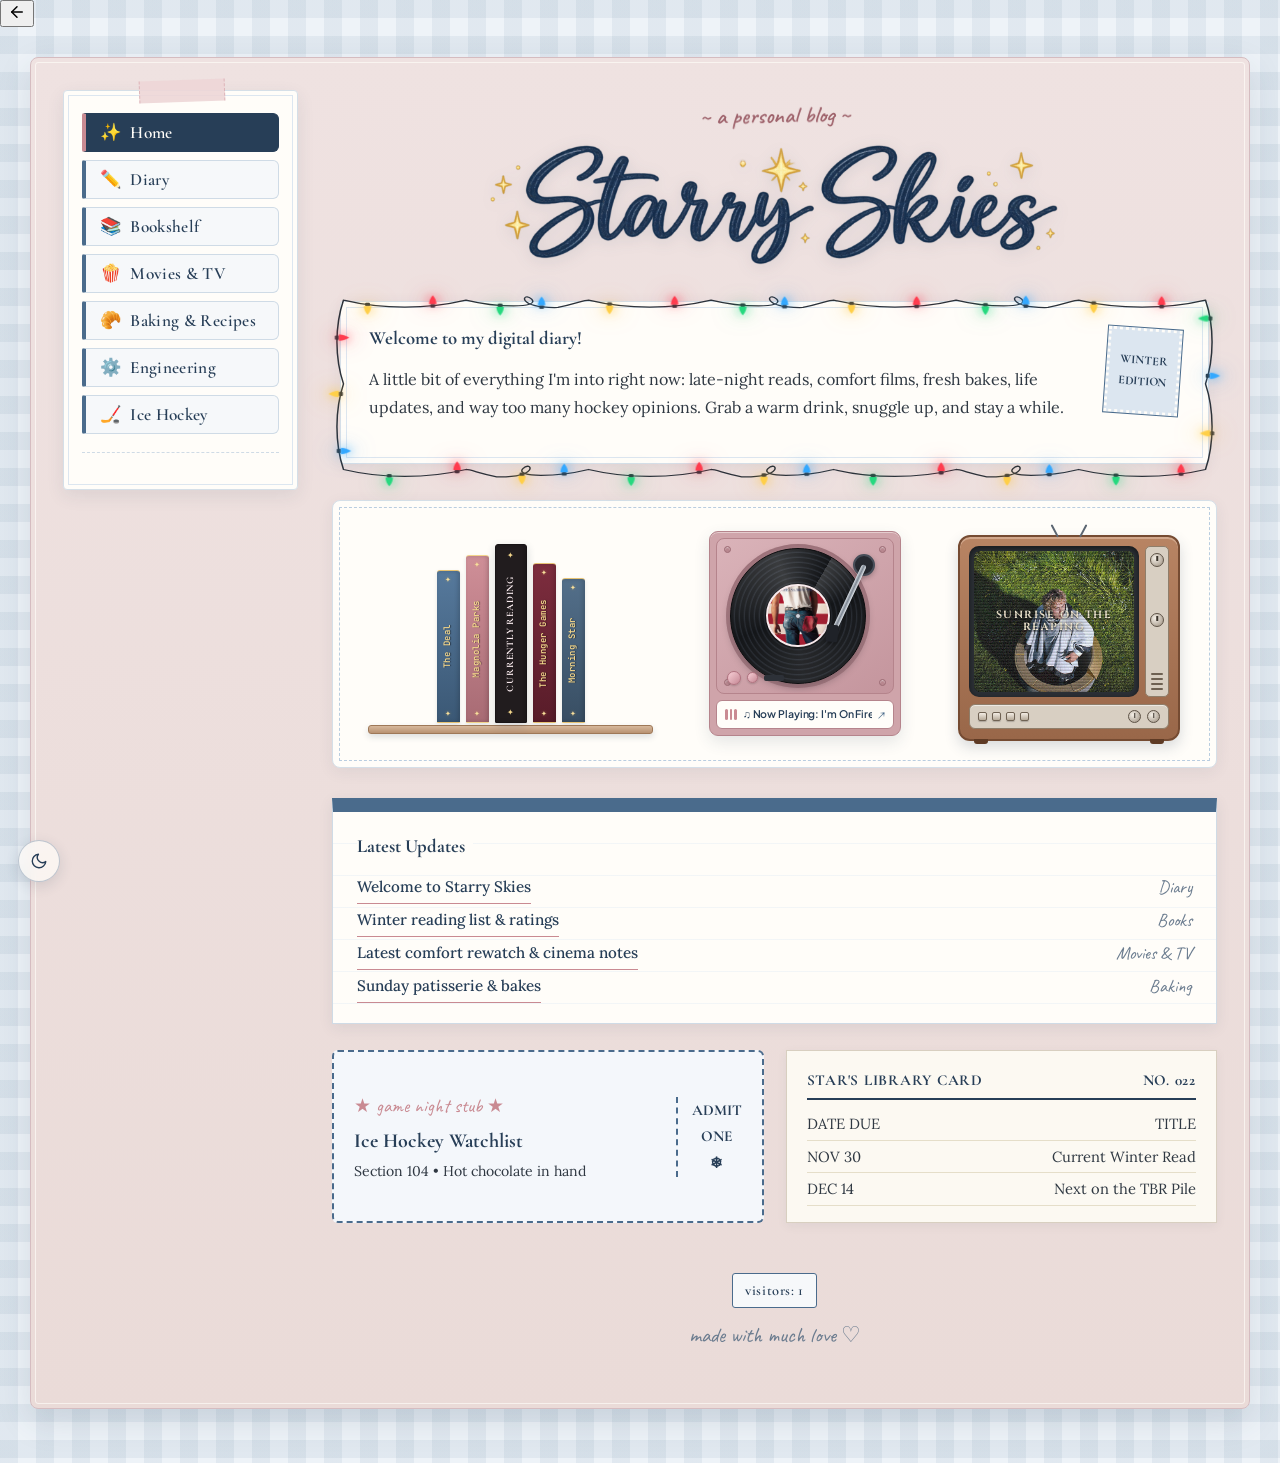
<file: index.html>
<!DOCTYPE html>
<html lang="en">
<head>
  <meta charset="UTF-8">
  <meta name="viewport" content="width=device-width, initial-scale=1.0">
  <title>Starry Skies</title>
  <!-- Adaptive Light/Dark Mode SVG Star Favicon -->
  <link rel="icon" type="image/svg+xml" href="data:image/svg+xml,%3Csvg xmlns='http://www.w3.org/2000/svg' viewBox='0 0 64 64'%3E%3Cstyle%3Epath%7Bfill:%235c2432%7D@media(prefers-color-scheme:dark)%7Bpath%7Bfill:%23c98a92%7D%7D%3C/style%3E%3Cpath d='M32 10 L37.5 25.5 L54 27 L41 37.5 L45 54 L32 45 L19 54 L23 37.5 L10 27 L26.5 25.5 Z'/%3E%3C/svg%3E">
  <link rel="stylesheet" href="style.css?v=10">
  <link id="section-theme-css" rel="stylesheet" href="">
  <link rel="preload" as="image" href="logo.png" fetchpriority="high">
  <link rel="preload" as="image" href="logo-dark.png" fetchpriority="high">
</head>

<body data-theme="home" data-mode="light">

<button type="button" class="top-back-btn" id="top-back-btn" onclick="returnToHomePage()" aria-label="Back to main page" title="Back to Home">
  <svg viewBox="0 0 24 24" width="18" height="18" fill="none" stroke="currentColor" stroke-width="2" stroke-linecap="round" stroke-linejoin="round" aria-hidden="true">
    <path d="M19 12H5"/>
    <path d="M12 19l-7-7 7-7"/>
  </svg>
</button>

<div class="layout">
  <aside class="sidebar" aria-label="Site Navigation">
    <button type="button" class="mobile-menu-toggle" id="mobile-menu-btn" onclick="toggleMobileMenu()" aria-expanded="false" aria-controls="side-nav-menu" aria-label="Toggle Menu" title="Menu">
      <span class="hamburger-lines" aria-hidden="true">
        <span></span>
        <span></span>
        <span></span>
      </span>
    </button>

    <nav class="side-nav" role="tablist" id="side-nav-menu">
      <button role="tab" aria-selected="true" onclick="showTab('home', this)"><span class="nav-icon">✨</span><span class="nav-label">Home</span></button>
      <button role="tab" aria-selected="false" data-updated="2026-11-23T19:48" data-section="diary" data-section-label="Diary" data-latest-title="Welcome to Starry Skies" data-latest-href="diary/first-post.html" onclick="showTab('diary', this)"><span class="nav-icon">✏️</span><span class="nav-label">Diary</span></button>
      <button role="tab" aria-selected="false" data-updated="2026-11-23T18:15" data-section="books" data-section-label="Books" data-latest-title="Winter reading list & ratings" onclick="showTab('books', this)"><span class="nav-icon">📚</span><span class="nav-label">Bookshelf</span></button>
      <button role="tab" aria-selected="false" data-updated="2026-11-23T14:30" data-section="screen" data-section-label="Movies & TV" data-latest-title="Latest comfort rewatch & cinema notes" onclick="showTab('screen', this)"><span class="nav-icon">🍿</span><span class="nav-label">Movies & TV</span></button>
      <button role="tab" aria-selected="false" data-updated="2026-11-22T20:00" data-section="baking" data-section-label="Baking" data-latest-title="Sunday patisserie & bakes" onclick="showTab('baking', this)"><span class="nav-icon">🥐</span><span class="nav-label">Baking & Recipes</span></button>
      <button role="tab" aria-selected="false" data-updated="2026-11-21T11:00" data-section="engineering" data-section-label="Uni" data-latest-title="Surviving final year engineering" onclick="showTab('engineering', this)"><span class="nav-icon">⚙️</span><span class="nav-label">Engineering</span></button>
      <button role="tab" aria-selected="false" data-updated="2026-11-20T16:45" data-section="hockey" data-section-label="Hockey" data-latest-title="Recent puck drop & team thoughts" onclick="showTab('hockey', this)"><span class="nav-icon">🏒</span><span class="nav-label">Ice Hockey</span></button>
    </nav>

    <div class="side-footer">
      <button type="button" class="mode-toggle" id="mode-toggle-btn" onclick="toggleDarkMode()" aria-pressed="false" aria-label="Switch to Dark Mode" title="Switch to Dark Mode">
        <span class="mode-icon" aria-hidden="true"></span>
      </button>
    </div>
  </aside>

  <div class="mobile-menu-backdrop" id="mobile-menu-backdrop" onclick="setMobileMenuOpen(false)"></div>

  <main class="main-content">
  <header class="masthead">
      <span class="hand">~ a personal blog ~</span>
      <h1 class="logo-title">
        <img id="site-logo-img" src="logo.png" data-light-src="logo.png" data-dark-src="logo-dark.png" alt="Starry Skies" class="site-logo" decoding="async" fetchpriority="high" onerror="this.style.display='none'; this.nextElementSibling.style.display='block';">
        <span class="logo-fallback" style="display:none;">Starry Skies</span>
      </h1>
    </header>

    <!-- ==================== HOME ==================== -->
    <section id="home" class="active">
      <div class="welcome-lights-wrap">
        <svg class="christmas-lights-svg" viewBox="0 0 820 210" preserveAspectRatio="none" aria-hidden="true">
          <path class="light-cord" d="M 16.0,14.0 C 52.0,24.0 92.0,24.0 128.0,14.0 C 156.0,22.0 196.0,23.0 188.0,13.0 C 180.0,4.0 172.0,23.0 212.0,22.0 C 228.0,18.0 236.0,14.0 240.0,14.0 C 276.0,24.0 316.0,24.0 352.0,14.0 C 380.0,22.0 420.0,23.0 412.0,13.0 C 404.0,4.0 396.0,23.0 436.0,22.0 C 452.0,18.0 460.0,14.0 464.0,14.0 C 500.0,24.0 540.0,24.0 576.0,14.0 C 604.0,22.0 644.0,23.0 636.0,13.0 C 628.0,4.0 620.0,23.0 660.0,22.0 C 676.0,18.0 684.0,14.0 688.0,14.0 C 724.0,24.0 768.0,24.0 804.0,14.0 C 812.0,42.0 812.0,76.0 804.0,104.0 C 812.0,132.0 812.0,168.0 804.0,196.0 C 768.0,206.0 724.0,206.0 688.0,196.0 C 660.0,204.0 620.0,205.0 628.0,195.0 C 636.0,186.0 644.0,205.0 604.0,204.0 C 588.0,200.0 580.0,196.0 576.0,196.0 C 540.0,206.0 500.0,206.0 464.0,196.0 C 436.0,204.0 396.0,205.0 404.0,195.0 C 412.0,186.0 420.0,205.0 380.0,204.0 C 364.0,200.0 356.0,196.0 352.0,196.0 C 316.0,206.0 276.0,206.0 240.0,196.0 C 212.0,204.0 172.0,205.0 180.0,195.0 C 188.0,186.0 196.0,205.0 156.0,204.0 C 140.0,200.0 132.0,196.0 128.0,196.0 C 92.0,206.0 52.0,206.0 16.0,196.0 C 8.0,168.0 8.0,132.0 16.0,104.0 C 8.0,76.0 8.0,42.0 16.0,14.0" fill="none"/>
          <g class="bulb bulb-amber" style="--d:0.1s; --dur:2.9s" transform="translate(38.0,18.8) rotate(0.0)"><rect x="-2.2" y="-2" width="4.4" height="3.8" rx="1" class="socket"/><path d="M-3.4,1.6 C-3.4,6.8 0,11 0,11 C0,11 3.4,6.8 3.4,1.6 Z" class="glass"/></g>
          <g class="bulb bulb-red" style="--d:0.8s; --dur:3.5s" transform="translate(97.6,20.0) rotate(180.0)"><rect x="-2.2" y="-2" width="4.4" height="3.8" rx="1" class="socket"/><path d="M-3.4,1.6 C-3.4,6.8 0,11 0,11 C0,11 3.4,6.8 3.4,1.6 Z" class="glass"/></g>
          <g class="bulb bulb-green" style="--d:1.5s; --dur:2.7s" transform="translate(159.2,19.7) rotate(0.0)"><rect x="-2.2" y="-2" width="4.4" height="3.8" rx="1" class="socket"/><path d="M-3.4,1.6 C-3.4,6.8 0,11 0,11 C0,11 3.4,6.8 3.4,1.6 Z" class="glass"/></g>
          <g class="bulb bulb-blue" style="--d:0.4s; --dur:3.8s" transform="translate(197.1,21.3) rotate(180.0)"><rect x="-2.2" y="-2" width="4.4" height="3.8" rx="1" class="socket"/><path d="M-3.4,1.6 C-3.4,6.8 0,11 0,11 C0,11 3.4,6.8 3.4,1.6 Z" class="glass"/></g>
          <g class="bulb bulb-amber" style="--d:2.1s; --dur:3.1s" transform="translate(259.2,18.3) rotate(0.0)"><rect x="-2.2" y="-2" width="4.4" height="3.8" rx="1" class="socket"/><path d="M-3.4,1.6 C-3.4,6.8 0,11 0,11 C0,11 3.4,6.8 3.4,1.6 Z" class="glass"/></g>
          <g class="bulb bulb-red" style="--d:1.1s; --dur:2.8s" transform="translate(318.7,20.3) rotate(180.0)"><rect x="-2.2" y="-2" width="4.4" height="3.8" rx="1" class="socket"/><path d="M-3.4,1.6 C-3.4,6.8 0,11 0,11 C0,11 3.4,6.8 3.4,1.6 Z" class="glass"/></g>
          <g class="bulb bulb-green" style="--d:2.4s; --dur:3.4s" transform="translate(381.0,19.4) rotate(0.0)"><rect x="-2.2" y="-2" width="4.4" height="3.8" rx="1" class="socket"/><path d="M-3.4,1.6 C-3.4,6.8 0,11 0,11 C0,11 3.4,6.8 3.4,1.6 Z" class="glass"/></g>
          <g class="bulb bulb-blue" style="--d:0.6s; --dur:3.0s" transform="translate(419.2,20.9) rotate(180.0)"><rect x="-2.2" y="-2" width="4.4" height="3.8" rx="1" class="socket"/><path d="M-3.4,1.6 C-3.4,6.8 0,11 0,11 C0,11 3.4,6.8 3.4,1.6 Z" class="glass"/></g>
          <g class="bulb bulb-amber" style="--d:1.8s; --dur:3.6s" transform="translate(480.4,17.8) rotate(0.0)"><rect x="-2.2" y="-2" width="4.4" height="3.8" rx="1" class="socket"/><path d="M-3.4,1.6 C-3.4,6.8 0,11 0,11 C0,11 3.4,6.8 3.4,1.6 Z" class="glass"/></g>
          <g class="bulb bulb-red" style="--d:0.3s; --dur:2.9s" transform="translate(539.9,20.6) rotate(180.0)"><rect x="-2.2" y="-2" width="4.4" height="3.8" rx="1" class="socket"/><path d="M-3.4,1.6 C-3.4,6.8 0,11 0,11 C0,11 3.4,6.8 3.4,1.6 Z" class="glass"/></g>
          <g class="bulb bulb-green" style="--d:1.3s; --dur:3.3s" transform="translate(602.8,19.2) rotate(0.0)"><rect x="-2.2" y="-2" width="4.4" height="3.8" rx="1" class="socket"/><path d="M-3.4,1.6 C-3.4,6.8 0,11 0,11 C0,11 3.4,6.8 3.4,1.6 Z" class="glass"/></g>
          <g class="bulb bulb-blue" style="--d:2.2s; --dur:2.7s" transform="translate(639.7,20.2) rotate(180.0)"><rect x="-2.2" y="-2" width="4.4" height="3.8" rx="1" class="socket"/><path d="M-3.4,1.6 C-3.4,6.8 0,11 0,11 C0,11 3.4,6.8 3.4,1.6 Z" class="glass"/></g>
          <g class="bulb bulb-amber" style="--d:0.9s; --dur:3.7s" transform="translate(701.8,17.3) rotate(0.0)"><rect x="-2.2" y="-2" width="4.4" height="3.8" rx="1" class="socket"/><path d="M-3.4,1.6 C-3.4,6.8 0,11 0,11 C0,11 3.4,6.8 3.4,1.6 Z" class="glass"/></g>
          <g class="bulb bulb-red" style="--d:1.7s; --dur:3.2s" transform="translate(763.9,20.8) rotate(180.0)"><rect x="-2.2" y="-2" width="4.4" height="3.8" rx="1" class="socket"/><path d="M-3.4,1.6 C-3.4,6.8 0,11 0,11 C0,11 3.4,6.8 3.4,1.6 Z" class="glass"/></g>
          <g class="bulb bulb-green" style="--d:0.2s; --dur:2.8s" transform="translate(808.2,33.7) rotate(90.0)"><rect x="-2.2" y="-2" width="4.4" height="3.8" rx="1" class="socket"/><path d="M-3.4,1.6 C-3.4,6.8 0,11 0,11 C0,11 3.4,6.8 3.4,1.6 Z" class="glass"/></g>
          <g class="bulb bulb-blue" style="--d:2.0s; --dur:3.5s" transform="translate(806.2,95.4) rotate(-90.0)"><rect x="-2.2" y="-2" width="4.4" height="3.8" rx="1" class="socket"/><path d="M-3.4,1.6 C-3.4,6.8 0,11 0,11 C0,11 3.4,6.8 3.4,1.6 Z" class="glass"/></g>
          <g class="bulb bulb-amber" style="--d:0.1s; --dur:2.9s" transform="translate(809.9,157.2) rotate(90.0)"><rect x="-2.2" y="-2" width="4.4" height="3.8" rx="1" class="socket"/><path d="M-3.4,1.6 C-3.4,6.8 0,11 0,11 C0,11 3.4,6.8 3.4,1.6 Z" class="glass"/></g>
          <g class="bulb bulb-red" style="--d:0.8s; --dur:3.5s" transform="translate(781.6,200.8) rotate(180.0)"><rect x="-2.2" y="-2" width="4.4" height="3.8" rx="1" class="socket"/><path d="M-3.4,1.6 C-3.4,6.8 0,11 0,11 C0,11 3.4,6.8 3.4,1.6 Z" class="glass"/></g>
          <g class="bulb bulb-green" style="--d:1.5s; --dur:2.7s" transform="translate(722.1,202.3) rotate(0.0)"><rect x="-2.2" y="-2" width="4.4" height="3.8" rx="1" class="socket"/><path d="M-3.4,1.6 C-3.4,6.8 0,11 0,11 C0,11 3.4,6.8 3.4,1.6 Z" class="glass"/></g>
          <g class="bulb bulb-blue" style="--d:0.4s; --dur:3.8s" transform="translate(661.2,201.2) rotate(180.0)"><rect x="-2.2" y="-2" width="4.4" height="3.8" rx="1" class="socket"/><path d="M-3.4,1.6 C-3.4,6.8 0,11 0,11 C0,11 3.4,6.8 3.4,1.6 Z" class="glass"/></g>
          <g class="bulb bulb-amber" style="--d:2.1s; --dur:3.1s" transform="translate(622.6,202.6) rotate(0.0)"><rect x="-2.2" y="-2" width="4.4" height="3.8" rx="1" class="socket"/><path d="M-3.4,1.6 C-3.4,6.8 0,11 0,11 C0,11 3.4,6.8 3.4,1.6 Z" class="glass"/></g>
          <g class="bulb bulb-red" style="--d:1.1s; --dur:2.8s" transform="translate(562.3,199.3) rotate(180.0)"><rect x="-2.2" y="-2" width="4.4" height="3.8" rx="1" class="socket"/><path d="M-3.4,1.6 C-3.4,6.8 0,11 0,11 C0,11 3.4,6.8 3.4,1.6 Z" class="glass"/></g>
          <g class="bulb bulb-green" style="--d:2.4s; --dur:3.4s" transform="translate(500.1,202.6) rotate(0.0)"><rect x="-2.2" y="-2" width="4.4" height="3.8" rx="1" class="socket"/><path d="M-3.4,1.6 C-3.4,6.8 0,11 0,11 C0,11 3.4,6.8 3.4,1.6 Z" class="glass"/></g>
          <g class="bulb bulb-blue" style="--d:0.6s; --dur:3.0s" transform="translate(439.4,200.9) rotate(180.0)"><rect x="-2.2" y="-2" width="4.4" height="3.8" rx="1" class="socket"/><path d="M-3.4,1.6 C-3.4,6.8 0,11 0,11 C0,11 3.4,6.8 3.4,1.6 Z" class="glass"/></g>
          <g class="bulb bulb-amber" style="--d:1.8s; --dur:3.6s" transform="translate(400.3,202.2) rotate(0.0)"><rect x="-2.2" y="-2" width="4.4" height="3.8" rx="1" class="socket"/><path d="M-3.4,1.6 C-3.4,6.8 0,11 0,11 C0,11 3.4,6.8 3.4,1.6 Z" class="glass"/></g>
          <g class="bulb bulb-red" style="--d:0.3s; --dur:2.9s" transform="translate(341.1,198.7) rotate(180.0)"><rect x="-2.2" y="-2" width="4.4" height="3.8" rx="1" class="socket"/><path d="M-3.4,1.6 C-3.4,6.8 0,11 0,11 C0,11 3.4,6.8 3.4,1.6 Z" class="glass"/></g>
          <g class="bulb bulb-green" style="--d:1.3s; --dur:3.3s" transform="translate(278.9,202.8) rotate(0.0)"><rect x="-2.2" y="-2" width="4.4" height="3.8" rx="1" class="socket"/><path d="M-3.4,1.6 C-3.4,6.8 0,11 0,11 C0,11 3.4,6.8 3.4,1.6 Z" class="glass"/></g>
          <g class="bulb bulb-blue" style="--d:2.2s; --dur:2.7s" transform="translate(217.7,200.6) rotate(180.0)"><rect x="-2.2" y="-2" width="4.4" height="3.8" rx="1" class="socket"/><path d="M-3.4,1.6 C-3.4,6.8 0,11 0,11 C0,11 3.4,6.8 3.4,1.6 Z" class="glass"/></g>
          <g class="bulb bulb-amber" style="--d:0.9s; --dur:3.7s" transform="translate(179.1,201.3) rotate(0.0)"><rect x="-2.2" y="-2" width="4.4" height="3.8" rx="1" class="socket"/><path d="M-3.4,1.6 C-3.4,6.8 0,11 0,11 C0,11 3.4,6.8 3.4,1.6 Z" class="glass"/></g>
          <g class="bulb bulb-red" style="--d:1.7s; --dur:3.2s" transform="translate(119.8,198.1) rotate(180.0)"><rect x="-2.2" y="-2" width="4.4" height="3.8" rx="1" class="socket"/><path d="M-3.4,1.6 C-3.4,6.8 0,11 0,11 C0,11 3.4,6.8 3.4,1.6 Z" class="glass"/></g>
          <g class="bulb bulb-green" style="--d:0.2s; --dur:2.8s" transform="translate(57.8,203.0) rotate(0.0)"><rect x="-2.2" y="-2" width="4.4" height="3.8" rx="1" class="socket"/><path d="M-3.4,1.6 C-3.4,6.8 0,11 0,11 C0,11 3.4,6.8 3.4,1.6 Z" class="glass"/></g>
          <g class="bulb bulb-blue" style="--d:2.0s; --dur:3.5s" transform="translate(11.8,176.1) rotate(-90.0)"><rect x="-2.2" y="-2" width="4.4" height="3.8" rx="1" class="socket"/><path d="M-3.4,1.6 C-3.4,6.8 0,11 0,11 C0,11 3.4,6.8 3.4,1.6 Z" class="glass"/></g>
          <g class="bulb bulb-amber" style="--d:0.1s; --dur:2.9s" transform="translate(13.4,114.8) rotate(90.0)"><rect x="-2.2" y="-2" width="4.4" height="3.8" rx="1" class="socket"/><path d="M-3.4,1.6 C-3.4,6.8 0,11 0,11 C0,11 3.4,6.8 3.4,1.6 Z" class="glass"/></g>
          <g class="bulb bulb-red" style="--d:0.8s; --dur:3.5s" transform="translate(10.1,54.4) rotate(-90.0)"><rect x="-2.2" y="-2" width="4.4" height="3.8" rx="1" class="socket"/><path d="M-3.4,1.6 C-3.4,6.8 0,11 0,11 C0,11 3.4,6.8 3.4,1.6 Z" class="glass"/></g>
        </svg>
        <svg class="christmas-lights-svg christmas-lights-svg-mobile" viewBox="0 0 340 260" preserveAspectRatio="none" aria-hidden="true">
          <path class="light-cord" d="M 12.0,14.0 C 40.0,22.0 90.0,22.0 118.0,14.0 C 146.0,22.0 196.0,22.0 224.0,14.0 C 252.0,22.0 300.0,22.0 328.0,14.0 C 334.0,36.0 334.0,72.0 328.0,94.0 C 334.0,116.0 334.0,152.0 328.0,174.0 C 334.0,196.0 334.0,224.0 328.0,246.0 C 300.0,254.0 252.0,254.0 224.0,246.0 C 196.0,254.0 146.0,254.0 118.0,246.0 C 90.0,254.0 40.0,254.0 12.0,246.0 C 6.0,224.0 6.0,196.0 12.0,174.0 C 6.0,152.0 6.0,116.0 12.0,94.0 C 6.0,72.0 6.0,36.0 12.0,14.0" fill="none"/>
          <g class="bulb bulb-amber" style="--d:0.1s; --dur:2.9s" transform="translate(39.2,18.8) rotate(0.0)"><rect x="-2.2" y="-2" width="4.4" height="3.8" rx="1" class="socket"/><path d="M-3.4,1.6 C-3.4,6.8 0,11 0,11 C0,11 3.4,6.8 3.4,1.6 Z" class="glass"/></g>
          <g class="bulb bulb-red" style="--d:0.8s; --dur:3.5s" transform="translate(101.5,17.5) rotate(180.0)"><rect x="-2.2" y="-2" width="4.4" height="3.8" rx="1" class="socket"/><path d="M-3.4,1.6 C-3.4,6.8 0,11 0,11 C0,11 3.4,6.8 3.4,1.6 Z" class="glass"/></g>
          <g class="bulb bulb-green" style="--d:1.5s; --dur:2.7s" transform="translate(162.2,19.9) rotate(0.0)"><rect x="-2.2" y="-2" width="4.4" height="3.8" rx="1" class="socket"/><path d="M-3.4,1.6 C-3.4,6.8 0,11 0,11 C0,11 3.4,6.8 3.4,1.6 Z" class="glass"/></g>
          <g class="bulb bulb-blue" style="--d:0.4s; --dur:3.8s" transform="translate(221.9,14.6) rotate(180.0)"><rect x="-2.2" y="-2" width="4.4" height="3.8" rx="1" class="socket"/><path d="M-3.4,1.6 C-3.4,6.8 0,11 0,11 C0,11 3.4,6.8 3.4,1.6 Z" class="glass"/></g>
          <g class="bulb bulb-amber" style="--d:2.1s; --dur:3.1s" transform="translate(281.7,19.9) rotate(0.0)"><rect x="-2.2" y="-2" width="4.4" height="3.8" rx="1" class="socket"/><path d="M-3.4,1.6 C-3.4,6.8 0,11 0,11 C0,11 3.4,6.8 3.4,1.6 Z" class="glass"/></g>
          <g class="bulb bulb-red" style="--d:1.1s; --dur:2.8s" transform="translate(331.1,30.7) rotate(-90.0)"><rect x="-2.2" y="-2" width="4.4" height="3.8" rx="1" class="socket"/><path d="M-3.4,1.6 C-3.4,6.8 0,11 0,11 C0,11 3.4,6.8 3.4,1.6 Z" class="glass"/></g>
          <g class="bulb bulb-green" style="--d:2.4s; --dur:3.4s" transform="translate(328.9,90.6) rotate(90.0)"><rect x="-2.2" y="-2" width="4.4" height="3.8" rx="1" class="socket"/><path d="M-3.4,1.6 C-3.4,6.8 0,11 0,11 C0,11 3.4,6.8 3.4,1.6 Z" class="glass"/></g>
          <g class="bulb bulb-blue" style="--d:0.6s; --dur:3.0s" transform="translate(331.8,151.2) rotate(-90.0)"><rect x="-2.2" y="-2" width="4.4" height="3.8" rx="1" class="socket"/><path d="M-3.4,1.6 C-3.4,6.8 0,11 0,11 C0,11 3.4,6.8 3.4,1.6 Z" class="glass"/></g>
          <g class="bulb bulb-amber" style="--d:1.8s; --dur:3.6s" transform="translate(332.5,211.9) rotate(90.0)"><rect x="-2.2" y="-2" width="4.4" height="3.8" rx="1" class="socket"/><path d="M-3.4,1.6 C-3.4,6.8 0,11 0,11 C0,11 3.4,6.8 3.4,1.6 Z" class="glass"/></g>
          <g class="bulb bulb-red" style="--d:0.3s; --dur:2.9s" transform="translate(301.2,250.8) rotate(180.0)"><rect x="-2.2" y="-2" width="4.4" height="3.8" rx="1" class="socket"/><path d="M-3.4,1.6 C-3.4,6.8 0,11 0,11 C0,11 3.4,6.8 3.4,1.6 Z" class="glass"/></g>
          <g class="bulb bulb-green" style="--d:1.3s; --dur:3.3s" transform="translate(240.3,249.5) rotate(0.0)"><rect x="-2.2" y="-2" width="4.4" height="3.8" rx="1" class="socket"/><path d="M-3.4,1.6 C-3.4,6.8 0,11 0,11 C0,11 3.4,6.8 3.4,1.6 Z" class="glass"/></g>
          <g class="bulb bulb-blue" style="--d:2.2s; --dur:2.7s" transform="translate(179.8,251.9) rotate(180.0)"><rect x="-2.2" y="-2" width="4.4" height="3.8" rx="1" class="socket"/><path d="M-3.4,1.6 C-3.4,6.8 0,11 0,11 C0,11 3.4,6.8 3.4,1.6 Z" class="glass"/></g>
          <g class="bulb bulb-amber" style="--d:0.9s; --dur:3.7s" transform="translate(118.0,246.0) rotate(0.0)"><rect x="-2.2" y="-2" width="4.4" height="3.8" rx="1" class="socket"/><path d="M-3.4,1.6 C-3.4,6.8 0,11 0,11 C0,11 3.4,6.8 3.4,1.6 Z" class="glass"/></g>
          <g class="bulb bulb-red" style="--d:1.7s; --dur:3.2s" transform="translate(56.2,251.9) rotate(180.0)"><rect x="-2.2" y="-2" width="4.4" height="3.8" rx="1" class="socket"/><path d="M-3.4,1.6 C-3.4,6.8 0,11 0,11 C0,11 3.4,6.8 3.4,1.6 Z" class="glass"/></g>
          <g class="bulb bulb-green" style="--d:0.2s; --dur:2.8s" transform="translate(8.9,230.4) rotate(90.0)"><rect x="-2.2" y="-2" width="4.4" height="3.8" rx="1" class="socket"/><path d="M-3.4,1.6 C-3.4,6.8 0,11 0,11 C0,11 3.4,6.8 3.4,1.6 Z" class="glass"/></g>
          <g class="bulb bulb-blue" style="--d:2.0s; --dur:3.5s" transform="translate(10.8,168.8) rotate(-90.0)"><rect x="-2.2" y="-2" width="4.4" height="3.8" rx="1" class="socket"/><path d="M-3.4,1.6 C-3.4,6.8 0,11 0,11 C0,11 3.4,6.8 3.4,1.6 Z" class="glass"/></g>
          <g class="bulb bulb-amber" style="--d:0.1s; --dur:2.9s" transform="translate(9.1,108.7) rotate(90.0)"><rect x="-2.2" y="-2" width="4.4" height="3.8" rx="1" class="socket"/><path d="M-3.4,1.6 C-3.4,6.8 0,11 0,11 C0,11 3.4,6.8 3.4,1.6 Z" class="glass"/></g>
          <g class="bulb bulb-red" style="--d:0.8s; --dur:3.5s" transform="translate(7.6,47.5) rotate(-90.0)"><rect x="-2.2" y="-2" width="4.4" height="3.8" rx="1" class="socket"/><path d="M-3.4,1.6 C-3.4,6.8 0,11 0,11 C0,11 3.4,6.8 3.4,1.6 Z" class="glass"/></g>
        </svg>

        <div class="card welcome-card">
          <div class="postage-stamp">WINTER<br>EDITION</div>
          <h3>Welcome to my digital diary!</h3>
          <p>A little bit of everything I'm into right now: late-night reads, comfort films, fresh bakes, life updates, and way too many hockey opinions. Grab a warm drink, snuggle up, and stay a while.</p>
        </div>
      </div>

      <div class="moodboard-box">
      <div class="moodboard">
        <a href="#books" class="currently-widget shelf-widget" onclick="event.preventDefault(); showTabByName('books', 'current-read-card');" aria-label="Currently reading: Winter Read Title">
          <div class="shelf-scene">
            <div class="books-row">
              <div class="spine-book sb-1" aria-hidden="true">
                <span class="foil-band">✦</span>
                <span class="spine-title">The Deal</span>
                <span class="foil-band">✦</span>
              </div>
              <div class="spine-book sb-2" aria-hidden="true">
                <span class="foil-band">✦</span>
                <span class="spine-title">Magnolia Parks</span>
                <span class="foil-band">✦</span>
              </div>

              <div class="center-book-slot">
                <div class="center-book-3d">
                  <div class="book-spine-face" style="--current-book-spine-color: #8b3648;">
                    <span class="foil-band">✦</span>
                    <span class="spine-title">CURRENTLY READING</span>
                    <span class="foil-band">✦</span>
                  </div>
                  <div class="book-cover-face">
                    <img id="current-book-cover-img" src="images/current-book.jpg" alt="Current book cover" crossorigin="anonymous" onerror="this.style.display='none'; this.nextElementSibling.style.display='grid';">
                    <div class="book-cover-fallback" style="display:none;">
                      <span>Winter<br>Read</span>
                    </div>
                  </div>
                </div>
              </div>

              <div class="spine-book sb-3" aria-hidden="true">
                <span class="foil-band">✦</span>
                <span class="spine-title">The Hunger Games</span>
                <span class="foil-band">✦</span>
              </div>
              <div class="spine-book sb-4" aria-hidden="true">
                <span class="foil-band">✦</span>
                <span class="spine-title">Morning Star</span>
                <span class="foil-band">✦</span>
              </div>
            </div>
            <div class="wood-plank" aria-hidden="true"></div>
          </div>
        </a>

        <div class="currently-widget record-player-widget" aria-label="Currently listening on Spotify">
          <div class="rp-deck">
            <span class="rp-screw rp-tl" aria-hidden="true"></span>
            <span class="rp-screw rp-tr" aria-hidden="true"></span>
            <span class="rp-screw rp-bl" aria-hidden="true"></span>
            <span class="rp-screw rp-br" aria-hidden="true"></span>

            <div class="rp-platter">
              <div class="rp-vinyl is-spinning" aria-hidden="true"></div>
              <div class="rp-album-center">
                <img src="images/album-art.jpg" alt="Album art" onerror="this.style.display='none'; this.nextElementSibling.style.display='grid';">
                <div class="rp-album-fallback" style="display:none;"><span>STAR<br>FM</span></div>
                <span class="rp-spindle" aria-hidden="true"></span>
              </div>
            </div>

            <div class="rp-arm-assembly" aria-hidden="true">
              <div class="rp-arm-base"></div>
              <div class="rp-arm-bar">
                <div class="rp-headshell"></div>
              </div>
            </div>

            <div class="rp-controls" aria-hidden="true">
              <span class="rp-knob"></span>
              <span class="rp-knob rp-knob-sm"></span>
              <span class="rp-slider"></span>
            </div>
          </div>

          <a href="https://open.spotify.com/track/3PzsbWSQdLCKDLxn7YZfkM?si=d5d9d93483bb4136" target="_blank" rel="noopener noreferrer" class="rp-ticker-bar" title="Open on Spotify">
            <span class="rp-eq" aria-hidden="true"><span></span><span></span><span></span></span>
            <span class="rp-marquee">
              <span class="rp-marquee-track">
                <span>♫ Now Playing: I'm On Fire — Bruce Springsteen  •  Spotify</span>
                <span aria-hidden="true">♫ Now Playing: I'm On Fire — Bruce Springsteen  •  Spotify</span>
              </span>
            </span>
            <span class="rp-link-arrow" aria-hidden="true">↗</span>
          </a>
        </div>

        <a href="#screen" class="currently-widget tv-widget" onclick="event.preventDefault(); showTabByName('screen', 'latest-screen-review');" aria-label="Currently watching:">
          <div class="retro-tv-body">
            <div class="tv-antennas" aria-hidden="true">
              <span class="ant-left"></span>
              <span class="ant-right"></span>
            </div>
            <div class="tv-main-row">
              <div class="tv-screen-bezel">
                <div class="tv-crt-screen">
                  <img src="images/watching-screen.gif" data-fallback-img="images/watching-screen.jpg" alt="Current show or movie title screen" onerror="if (this.dataset.fallbackImg && this.src !== this.dataset.fallbackImg) { this.src = this.dataset.fallbackImg; this.dataset.fallbackImg = ''; } else { this.style.display='none'; this.nextElementSibling.style.display='grid'; }">
                  <div class="tv-screen-fallback" style="display:none;">
                    <span>NOW SHOWING<br>★ ★ ★</span>
                  </div>
                  <div class="tv-cinema-title">SUNRISE ON THE REAPING</div>
                  <div class="tv-scanlines" aria-hidden="true"></div>
                </div>
              </div>
              <div class="tv-side-panel" aria-hidden="true">
                <span class="tv-dial"></span>
                <span class="tv-dial"></span>
                <div class="tv-vents">
                  <span></span><span></span><span></span><span></span>
                </div>
              </div>
            </div>
            <div class="tv-bottom-console" aria-hidden="true">
              <div class="tv-console-btns">
                <span></span><span></span><span></span><span></span>
              </div>
              <div class="tv-console-dials">
                <span class="tv-dial"></span>
                <span class="tv-dial"></span>
              </div>
            </div>
            <div class="tv-feet" aria-hidden="true">
              <span></span><span></span>
            </div>
          </div>
        </a>
      </div>
      </div>

      <div class="index-card">
        <h3>Latest Updates</h3>
        <ul class="notes-list" id="latest-updates-list">
          <li><a href="diary/first-post.html">Welcome to Starry Skies</a> <span>Diary</span></li>
          <li><a href="#books" onclick="event.preventDefault(); showTabByName('books')">Winter reading list & ratings</a> <span>Books</span></li>
          <li><a href="#screen" onclick="event.preventDefault(); showTabByName('screen')">Latest comfort rewatch & cinema notes</a> <span>Movies & TV</span></li>
          <li><a href="#baking" onclick="event.preventDefault(); showTabByName('baking')">Sunday patisserie & bakes</a> <span>Baking</span></li>
        </ul>
      </div>

      <div class="stubs-row">
        <div class="ticket-stub">
          <div>
            <span class="stub-tag">★ game night stub ★</span>
            <div class="stub-main">Ice Hockey Watchlist</div>
            <div style="font-size:.88rem;">Section 104 • Hot chocolate in hand</div>
          </div>
          <div class="stub-side">ADMIT<br>ONE<br>❄</div>
        </div>

        <div class="library-card">
          <div class="library-card-head">
            <span>Star's Library Card</span>
            <span>No. 022</span>
          </div>
          <div class="library-row"><span>DATE DUE</span><span>TITLE</span></div>
          <div class="library-row"><span>NOV 30</span><span>Current Winter Read</span></div>
          <div class="library-row"><span>DEC 14</span><span>Next on the TBR Pile</span></div>
        </div>
      </div>
    </section>

    <section id="diary"></section>
    <section id="books"></section>
    <section id="screen"></section>
    <section id="baking"></section>
    <section id="engineering"></section>
    <section id="hockey"></section>

    <footer>
      <div class="visitor-badge">visitors: <span id="gc-views">...</span></div>
      <div>made with much love ♡</div>
    </footer>
  </main>
</div>

<script>
  const MODE_STORAGE_KEY = 'star_notes_mode';

  const MOON_SVG = `<svg viewBox="0 0 24 24" width="18" height="18" fill="none" stroke="currentColor" stroke-width="1.85" stroke-linecap="round" stroke-linejoin="round" aria-hidden="true"><path d="M21 12.79A9 9 0 1 1 11.21 3 7 7 0 0 0 21 12.79z"/></svg>`;
  const SUN_SVG = `<svg viewBox="0 0 24 24" width="18" height="18" fill="none" stroke="currentColor" stroke-width="1.85" stroke-linecap="round" stroke-linejoin="round" aria-hidden="true"><circle cx="12" cy="12" r="4.5"/><path d="M12 2.5v2.2M12 19.3v2.2M4.93 4.93l1.56 1.56M17.51 17.51l1.56 1.56M2.5 12h2.2M19.3 12h2.2M4.93 19.07l1.56-1.56M17.51 6.49l1.56-1.56"/></svg>`;

  function syncLogoWithMode(mode) {
    const logoImg = document.getElementById('site-logo-img');
    if (!logoImg) return;
    const isPostSubpage = window.location.pathname.includes('/diary/') ||
      (logoImg.getAttribute('data-light-src') || '').startsWith('../');
    const prefix = isPostSubpage ? '../' : '';
    const targetSrc = mode === 'dark'
      ? (logoImg.getAttribute('data-dark-src') || `${prefix}logo-dark.png`)
      : (logoImg.getAttribute('data-light-src') || `${prefix}logo.png`);
    if (logoImg.getAttribute('src') !== targetSrc) {
      logoImg.setAttribute('src', targetSrc);
    }
    logoImg.style.display = '';
    if (logoImg.nextElementSibling) {
      logoImg.nextElementSibling.style.display = 'none';
    }
  }

  function returnToHomePage() {
    showTab('home', null, true);
    window.scrollTo({ top: 0, behavior: 'smooth' });
  }

  function applyColorMode(mode) {
    const cleanMode = mode === 'dark' ? 'dark' : 'light';
    document.body.setAttribute('data-mode', cleanMode);
    const btn = document.getElementById('mode-toggle-btn');
    if (btn) {
      const isDark = cleanMode === 'dark';
      const nextLabel = isDark ? 'Switch to Light Mode' : 'Switch to Dark Mode';
      btn.setAttribute('aria-pressed', String(isDark));
      btn.setAttribute('aria-label', nextLabel);
      btn.setAttribute('title', nextLabel);
      const icon = btn.querySelector('.mode-icon');
      if (icon) icon.innerHTML = isDark ? SUN_SVG : MOON_SVG;
    }
    syncLogoWithMode(cleanMode);
  }

  function toggleDarkMode() {
    const current = document.body.getAttribute('data-mode') === 'dark' ? 'dark' : 'light';
    const next = current === 'dark' ? 'light' : 'dark';
    try { localStorage.setItem(MODE_STORAGE_KEY, next); } catch (e) {}
    applyColorMode(next);
  }

  function goBackToPrevious(fallbackUrl = '#home') {
    if (document.referrer && document.referrer !== window.location.href) {
      try {
        const refUrl = new URL(document.referrer);
        if (refUrl.origin === window.location.origin && window.history.length > 1) {
          window.history.back();
          return;
        }
      } catch (e) {}
    }
    if (window.history.length > 1) {
      window.history.back();
    } else if (fallbackUrl.startsWith('#')) {
      showTab(fallbackUrl.slice(1), null, true);
    } else {
      window.location.href = fallbackUrl;
    }
  }

  (function initMode() {
    let chosen = null;
    try {
      const stored = localStorage.getItem(MODE_STORAGE_KEY);
      if (stored === 'dark' || stored === 'light') chosen = stored;
    } catch (e) {}

    if (!chosen && window.matchMedia && window.matchMedia('(prefers-color-scheme: dark)').matches) {
      chosen = 'dark';
    }
    applyColorMode(chosen || 'light');
  })();
</script>

<script>
  (function syncCurrentBookSpineColor() {
    const img = document.getElementById('current-book-cover-img');
    const spine = document.querySelector('.book-spine-face');
    if (!img || !spine) return;

    function applyColorFromImage() {
      if (!img.complete || img.naturalWidth === 0) return;
      try {
        const canvas = document.createElement('canvas');
        const ctx = canvas.getContext('2d');
        if (!ctx) return;
        const size = 24;
        canvas.width = size;
        canvas.height = size;
        ctx.drawImage(img, 0, 0, size, size);
        const data = ctx.getImageData(0, 0, size, size).data;

        let rSum = 0, gSum = 0, bSum = 0, count = 0;
        for (let y = 0; y < size; y++) {
          for (let x = 0; x < size; x++) {
            const isBorder = x < 3 || x >= size - 3 || y < 3 || y >= size - 3;
            if (!isBorder) continue;
            const idx = (y * size + x) * 4;
            if (data[idx + 3] < 128) continue;
            rSum += data[idx];
            gSum += data[idx + 1];
            bSum += data[idx + 2];
            count++;
          }
        }

        if (count === 0) {
          for (let i = 0; i < data.length; i += 4) {
            if (data[i + 3] < 128) continue;
            rSum += data[i];
            gSum += data[i + 1];
            bSum += data[i + 2];
            count++;
          }
        }

        if (count > 0) {
          const r = Math.round(rSum / count);
          const g = Math.round(gSum / count);
          const b = Math.round(bSum / count);
          const darkR = Math.max(0, Math.round(r * 0.72));
          const darkG = Math.max(0, Math.round(g * 0.72));
          const darkB = Math.max(0, Math.round(b * 0.72));

          spine.style.background = `rgb(${r}, ${g}, ${b})`;
          spine.style.borderColor = `rgb(${darkR}, ${darkG}, ${darkB})`;

          const luminance = (0.299 * r + 0.587 * g + 0.114 * b) / 255;
          spine.style.color = luminance > 0.62 ? '#273e57' : '#fffdf9';
        }
      } catch (e) {}
    }

    if (img.complete) applyColorFromImage();
    img.addEventListener('load', applyColorFromImage);
  })();
</script>

<script>
  const SECTION_FOLDERS = ['diary', 'books', 'screen', 'baking', 'engineering', 'hockey'];
  const loadedSectionHtml = new Set();

  function syncSectionStylesheet(sectionId) {
    const link = document.getElementById('section-theme-css');
    if (!link) return;
    if (SECTION_FOLDERS.includes(sectionId)) {
      link.href = `${sectionId}/section.css?v=10`;
    } else {
      link.removeAttribute('href');
    }
  }

  async function ensureSectionContent(sectionId, targetId) {
    if (!SECTION_FOLDERS.includes(sectionId)) return;
    const sectionEl = document.getElementById(sectionId);
    if (!sectionEl) return;

    if (!loadedSectionHtml.has(sectionId)) {
      try {
        const res = await fetch(`${sectionId}/section.html?v=10`);
        if (res.ok) {
          sectionEl.innerHTML = await res.text();
          loadedSectionHtml.add(sectionId);
        }
      } catch (err) {}
    }

    if (targetId) {
      requestAnimationFrame(() => {
        const el = document.getElementById(targetId);
        if (el) el.scrollIntoView({ behavior: 'smooth', block: 'start' });
      });
    }
  }

  const VALID_SECTIONS = ['home', ...SECTION_FOLDERS];

  function getInitialSection() {
    const hash = window.location.hash.replace('#', '').trim();
    if (VALID_SECTIONS.includes(hash)) return hash;
    try {
      const saved = sessionStorage.getItem('notes_active_section');
      if (VALID_SECTIONS.includes(saved)) return saved;
    } catch (e) {}
    return 'home';
  }

  function showTab(sectionId, btn, updateUrl = true) {
    if (!VALID_SECTIONS.includes(sectionId)) sectionId = 'home';

    document.querySelectorAll('main section').forEach(s => s.classList.remove('active'));
    const targetSection = document.getElementById(sectionId);
    if (targetSection) targetSection.classList.add('active');

    document.querySelectorAll('.side-nav button').forEach(b => b.setAttribute('aria-selected', 'false'));
    const activeBtn = btn || Array.from(document.querySelectorAll('.side-nav button'))
      .find(b => b.getAttribute('onclick') && b.getAttribute('onclick').includes("'" + sectionId + "'"));
    if (activeBtn) activeBtn.setAttribute('aria-selected', 'true');

    document.body.setAttribute('data-theme', sectionId);
    syncSectionStylesheet(sectionId);
    ensureSectionContent(sectionId);

    try {
      sessionStorage.setItem('notes_active_section', sectionId);
    } catch (e) {}

    if (updateUrl && window.history && window.history.replaceState) {
      const newUrl = sectionId === 'home' ? window.location.pathname + window.location.search : '#' + sectionId;
      window.history.replaceState(null, '', newUrl);
    }
  }

  function showTabByName(sectionId, targetId) {
    showTab(sectionId, null, true);
    ensureSectionContent(sectionId, targetId);
  }

  window.addEventListener('hashchange', () => {
    const hash = window.location.hash.replace('#', '').trim();
    if (VALID_SECTIONS.includes(hash)) {
      showTab(hash, null, false);
    } else if (!hash) {
      showTab('home', null, false);
    }
  });

  document.addEventListener('DOMContentLoaded', () => {
    const initialSection = getInitialSection();
    showTab(initialSection, null, true);
  });
</script>

<script>
  function setMobileMenuOpen(isOpen) {
    const nav = document.getElementById('side-nav-menu');
    const btn = document.getElementById('mobile-menu-btn');
    const backdrop = document.getElementById('mobile-menu-backdrop');
    if (!nav || !btn) return;
    nav.classList.toggle('is-open', isOpen);
    btn.setAttribute('aria-expanded', String(isOpen));
    if (backdrop) backdrop.classList.toggle('is-open', isOpen);
    document.body.style.overflow = (isOpen && window.innerWidth <= 860) ? 'hidden' : '';
  }

  function toggleMobileMenu() {
    const nav = document.getElementById('side-nav-menu');
    if (!nav) return;
    setMobileMenuOpen(!nav.classList.contains('is-open'));
  }

  (function hookMobileTabClose() {
    const nav = document.getElementById('side-nav-menu');
    if (!nav) return;
    nav.querySelectorAll('button').forEach(btn => {
      btn.addEventListener('click', () => {
        if (window.innerWidth <= 860) {
          setMobileMenuOpen(false);
        }
      });
    });
  })();
</script>

<script>
  fetch('https://sharleenstar.goatcounter.com/counter//.json')
    .then(r => r.json())
    .then(data => document.getElementById('gc-views').textContent = data.count)
    .catch(() => document.getElementById('gc-views').textContent = '1');
</script>
<script data-goatcounter="https://sharleenstar.goatcounter.com/count" async src="//gc.zgo.at/count.js"></script>

<script>
  document.addEventListener("DOMContentLoaded", () => {
    const nav = document.getElementById("side-nav-menu");
    if (!nav) return;
    const buttons = Array.from(nav.querySelectorAll("button"));

    const [homeBtn, ...otherBtns] = buttons;

    otherBtns.sort((a, b) => {
      const timeA = Date.parse(a.dataset.updated) || 0;
      const timeB = Date.parse(b.dataset.updated) || 0;
      return timeB - timeA;
    });

    otherBtns.forEach(btn => nav.appendChild(btn));

    const latestList = document.getElementById("latest-updates-list");
    if (latestList) {
      const topFour = otherBtns.slice(0, 4);
      latestList.innerHTML = "";

      topFour.forEach(btn => {
        const li = document.createElement("li");
        const link = document.createElement("a");
        const sectionId = btn.dataset.section || "";
        const title = btn.dataset.latestTitle || (btn.querySelector(".nav-label")?.textContent || sectionId);
        const tagText = btn.dataset.sectionLabel || sectionId;
        const customHref = btn.dataset.latestHref;

        link.textContent = title;
        if (customHref) {
          link.href = customHref;
        } else {
          link.href = "#" + sectionId;
          link.addEventListener("click", (e) => {
            e.preventDefault();
            showTabByName(sectionId);
          });
        }

        const badge = document.createElement("span");
        badge.textContent = tagText;

        li.appendChild(link);
        li.appendChild(badge);
        latestList.appendChild(li);
      });
    }
  });
</script>

</body>
</html>
</file>
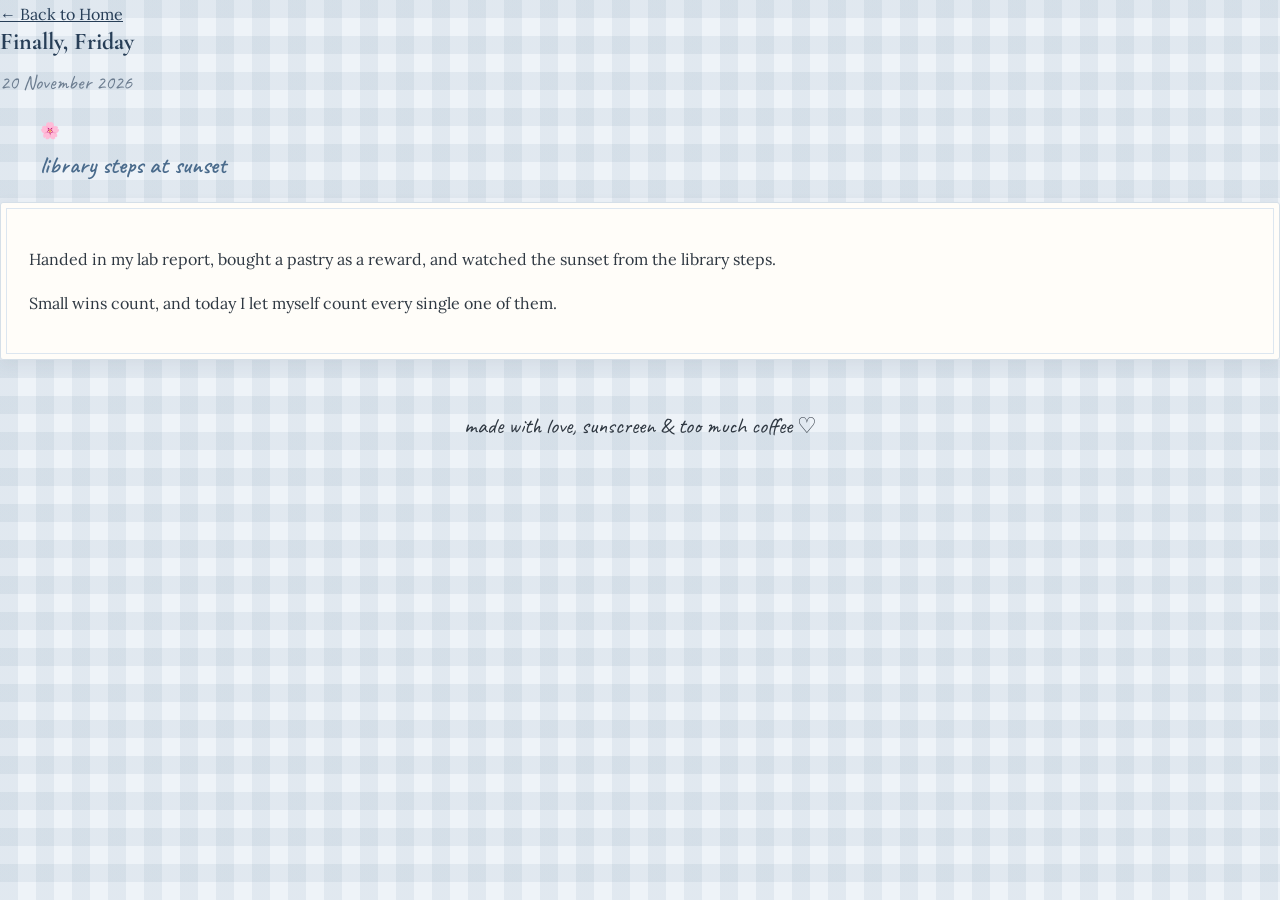
<file: Diary/my-first-post.html>
<!DOCTYPE html>
<html lang="en">
<head>
<meta charset="utf-8">
<meta name="viewport" content="width=device-width, initial-scale=1">
<!-- ✏️ 1. PAGE TITLE (shows in the browser tab) -->
<title>Finally, Friday | Sandy Boots &amp; Slapshots</title>

<!-- 🎨 Shared design. "../" means "go up one folder", so this file is meant to live
     inside a folder like diary/. If you put a post in the main folder instead,
     change this to  href="style.css" -->
<link rel="stylesheet" href="../style.css">
</head>

<body>
<main class="wrap">

  <!-- ⬅️ Back button. Change #diary to #home, #books, #screen, #eng or #hockey
       to return to a different tab -->
  <a class="back-btn" href="../index.html#diary">← Back to Home</a>

  <article class="post">

    <header class="post-head">
      <!-- ✏️ 2. TITLE + DATE -->
      <h1>Finally, Friday</h1>
      <div class="meta">20 November 2026</div>
    </header>

    <!-- 📸 3. POLAROID PHOTO. Save your image in an images/ folder in the main
         site folder, then use ../images/photo.jpg (the ../ is needed from inside a folder) -->
    <figure class="polaroid">
      <div class="photo">🌸</div>
      <figcaption><span class="hand" style="font-size:1.5rem">library steps at sunset</span></figcaption>
    </figure>

    <!-- 📝 4. YOUR TEXT. One <p>...</p> per paragraph. Use <h2>Subheading</h2> for headings. -->
    <div class="card post-body">
      <p>Handed in my lab report, bought a pastry as a reward, and watched the sunset from the library steps.</p>
      <p>Small wins count, and today I let myself count every single one of them.
    </div>

  </article>
</main>

<footer style="text-align:center;font-family:var(--hand);font-size:1.4rem;color:var(--sand-dark);padding:20px 20px 50px">made with love, sunscreen &amp; too much coffee ♡</footer>
</body>
</html>
</file>
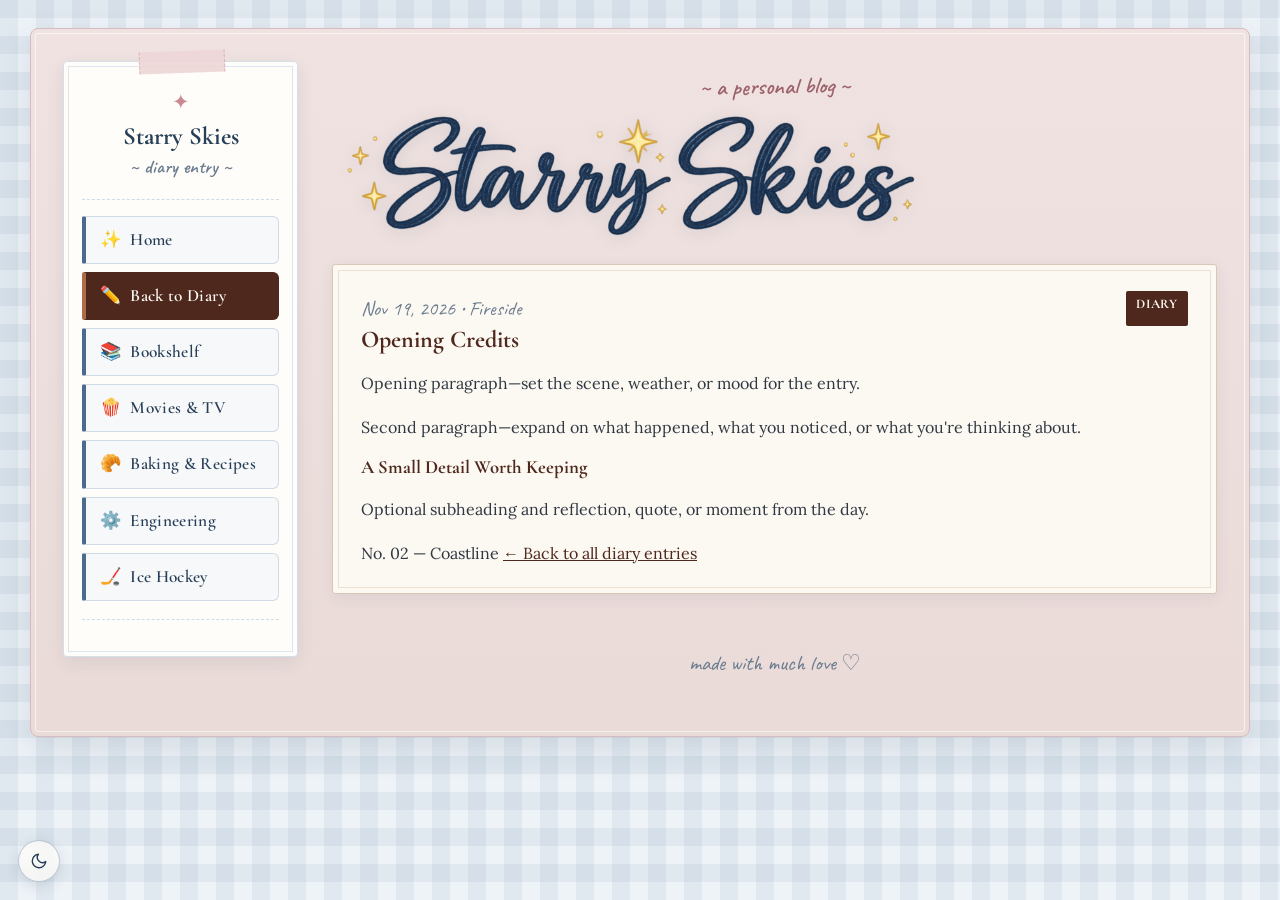
<file: diary/opening-credits.html>
<!DOCTYPE html>
<html lang="en">
<head>
  <meta charset="UTF-8">
  <meta name="viewport" content="width=device-width, initial-scale=1.0">
  <title>Opening Credits — Starry Skies</title>
  <link rel="icon" type="image/svg+xml" href="data:image/svg+xml,%3Csvg xmlns='http://www.w3.org/2000/svg' viewBox='0 0 64 64'%3E%3Cstyle%3Epath%7Bfill:%235c2432%7D@media(prefers-color-scheme:dark)%7Bpath%7Bfill:%23c98a92%7D%7D%3C/style%3E%3Cpath d='M32 10 L37.5 25.5 L54 27 L41 37.5 L45 54 L32 45 L19 54 L23 37.5 L10 27 L26.5 25.5 Z'/%3E%3C/svg%3E">
  <link rel="stylesheet" href="../style.css?v=10">
  <link rel="stylesheet" href="section.css?v=10">
</head>

<body data-theme="diary" data-mode="light">
  <div class="layout">
    <aside class="sidebar" aria-label="Entry Navigation">
      <div class="side-brand">
        <span class="star-mark">✦</span>
        <h2>Starry Skies</h2>
        <span class="hand">~ diary entry ~</span>
      </div>
      <nav class="side-nav">
        <a href="../index.html"><span class="nav-icon">✨</span><span class="nav-label">Home</span></a>
        <a href="../#diary" class="active"><span class="nav-icon">✏️</span><span class="nav-label">Back to Diary</span></a>
        <a href="../#books"><span class="nav-icon">📚</span><span class="nav-label">Bookshelf</span></a>
        <a href="../#screen"><span class="nav-icon">🍿</span><span class="nav-label">Movies & TV</span></a>
        <a href="../#baking"><span class="nav-icon">🥐</span><span class="nav-label">Baking & Recipes</span></a>
        <a href="../#engineering"><span class="nav-icon">⚙️</span><span class="nav-label">Engineering</span></a>
        <a href="../#hockey"><span class="nav-icon">🏒</span><span class="nav-label">Ice Hockey</span></a>
      </nav>
      <div class="side-footer">
        <button type="button" class="mode-toggle" id="mode-toggle-btn" onclick="toggleDarkMode()" aria-pressed="false" aria-label="Switch to Dark Mode" title="Switch to Dark Mode">
          <span class="mode-icon" aria-hidden="true"></span>
        </button>
      </div>
    </aside>

    <main class="main-content">
      <header class="masthead">
        <span class="hand">~ a personal blog ~</span>
        <h1 class="logo-title">
          <a href="../index.html">
            <img id="site-logo-img" src="../logo.png" data-light-src="../logo.png" data-dark-src="../logo-dark.png" alt="Starry Skies" class="site-logo" decoding="async" fetchpriority="high" onerror="this.style.display='none'; this.nextElementSibling.style.display='block';">
            <span class="logo-fallback" style="display:none;">Starry Skies</span>
          </a>
        </h1>
      </header>

      <article class="card diary-entry-card">
        <div class="meta">
          <span>Nov 19, 2026 • Fireside</span>
          <span class="tag">Diary</span>
        </div>

        <h2>Opening Credits</h2>

        <p>Opening paragraph—set the scene, weather, or mood for the entry.</p>

        <p>Second paragraph—expand on what happened, what you noticed, or what you're thinking about.</p>

        <h3>A Small Detail Worth Keeping</h3>
        <p>Optional subheading and reflection, quote, or moment from the day.</p>

        <div class="diary-entry-footer">
          <span class="entry-folio">No. 02 — Coastline</span>
          <a href="../#diary" class="read-more-link">← Back to all diary entries</a>
        </div>
      </article>

      <footer>
        <div>made with much love ♡</div>
      </footer>
    </main>
  </div>

  <script>
    const MODE_STORAGE_KEY = 'star_notes_mode';
    const MOON_SVG = `<svg viewBox="0 0 24 24" width="18" height="18" fill="none" stroke="currentColor" stroke-width="1.85" stroke-linecap="round" stroke-linejoin="round" aria-hidden="true"><path d="M21 12.79A9 9 0 1 1 11.21 3 7 7 0 0 0 21 12.79z"/></svg>`;
    const SUN_SVG = `<svg viewBox="0 0 24 24" width="18" height="18" fill="none" stroke="currentColor" stroke-width="1.85" stroke-linecap="round" stroke-linejoin="round" aria-hidden="true"><circle cx="12" cy="12" r="4.5"/><path d="M12 2.5v2.2M12 19.3v2.2M4.93 4.93l1.56 1.56M17.51 17.51l1.56 1.56M2.5 12h2.2M19.3 12h2.2M4.93 19.07l1.56-1.56M17.51 6.49l1.56-1.56"/></svg>`;

    function syncLogoWithMode(mode) {
      const logoImg = document.getElementById('site-logo-img');
      if (!logoImg) return;
      const targetSrc = mode === 'dark' ? '../logo-dark.png' : '../logo.png';
      if (logoImg.getAttribute('src') !== targetSrc) {
        logoImg.setAttribute('src', targetSrc);
      }
    }

    function applyColorMode(mode) {
      const cleanMode = mode === 'dark' ? 'dark' : 'light';
      document.body.setAttribute('data-mode', cleanMode);
      const btn = document.getElementById('mode-toggle-btn');
      if (btn) {
        const isDark = cleanMode === 'dark';
        const nextLabel = isDark ? 'Switch to Light Mode' : 'Switch to Dark Mode';
        btn.setAttribute('aria-pressed', String(isDark));
        btn.setAttribute('aria-label', nextLabel);
        btn.setAttribute('title', nextLabel);
        const icon = btn.querySelector('.mode-icon');
        if (icon) icon.innerHTML = isDark ? SUN_SVG : MOON_SVG;
      }
      syncLogoWithMode(cleanMode);
    }

    function toggleDarkMode() {
      const current = document.body.getAttribute('data-mode') === 'dark' ? 'dark' : 'light';
      const next = current === 'dark' ? 'light' : 'dark';
      try { localStorage.setItem(MODE_STORAGE_KEY, next); } catch (e) {}
      applyColorMode(next);
    }

    (function initMode() {
      let chosen = null;
      try {
        const stored = localStorage.getItem(MODE_STORAGE_KEY);
        if (stored === 'dark' || stored === 'light') chosen = stored;
      } catch (e) {}
      if (!chosen && window.matchMedia && window.matchMedia('(prefers-color-scheme: dark)').matches) {
        chosen = 'dark';
      }
      applyColorMode(chosen || 'light');
    })();
  </script>
</body>
</html>
</file>
<file: style.css>
@import url('https://fonts.googleapis.com/css2?family=Caveat:wght@600;700&family=Cinzel:wght@600;700&family=Cormorant+Garamond:ital,wght@0,600;0,700;1,600&family=JetBrains+Mono:wght@400;600&family=Lora:ital,wght@0,400;0,500;0,600;1,400&family=Plus+Jakarta+Sans:wght@500;600;700&display=swap');

/* ============ 1. WINTER BLUE, CREAM & DUSTY ROSE BASE PALETTE ============ */
:root{
  --blush:#eed6d8;  --blush-deep:#c98a92;
  --cream:#f6f8fa;  --paper:#fffdf9;
  --denim:#4a6b8c;  --denim-dark:#273e57;
  --frost:#dce6f0;  --slate:#6b7c8f;
  --ink:#2f3842;

  /* Section-specific twist variables (default: Home / Diary) */
  --section-paper:#fffdf9;
  --section-border:#d5dfe8;
  --section-outline:#dce6f0;
  --section-accent:#273e57;
  --section-accent-soft:#c98a92;
  --section-badge-bg:#273e57;
  --section-badge-fg:#fffdf9;
  --section-pattern:none;
  --section-pattern-size:auto;

  --serif:'Cormorant Garamond',Georgia,serif;
  --hand:'Caveat','Segoe Script',cursive;
  --body:'Lora',Georgia,serif;
  --mono:'JetBrains Mono',monospace;
}

/* ============ 1B. COHESIVE SECTION TWISTS ============ */

*{box-sizing:border-box}
html{scroll-behavior:smooth}
body{
  margin:0; color:var(--ink); font-family:var(--body); line-height:1.75;
  background-color:#eef3f8;
  background-image:
    linear-gradient(90deg, rgba(74, 107, 140, 0.08) 50%, transparent 50%),
    linear-gradient(rgba(74, 107, 140, 0.08) 50%, transparent 50%);
  background-size:36px 36px;
  transition:background-color .25s ease;
}

h1,h2,h3,h4{font-family:var(--serif);line-height:1.15;margin:0 0 .4em;color:var(--section-accent)}
.hand{font-family:var(--hand);font-weight:600;color:var(--denim)}
a{color:var(--section-accent)}

/* ============ 2. LAYOUT WITH PERSISTENT LEFT SIDEBAR ============ */
.layout{
  max-width:1220px; margin:28px auto 54px; padding:32px 32px 54px;
  display:grid; grid-template-columns:235px 1fr; gap:34px; align-items:start;
  background:linear-gradient(180deg, #efe2e1 0%, #eadbd8 100%);
  border:1px solid #d5bcc0; border-radius:8px;
  box-shadow:0 12px 34px rgba(39, 62, 87, 0.13);
  outline:1px solid rgba(255, 253, 249, 0.65); outline-offset:-6px;
}

.sidebar{
  position:sticky; top:24px;
  background:var(--paper); padding:22px 18px;
  border:1px solid #d5dfe8; border-radius:4px;
  box-shadow:0 6px 18px rgba(39,62,87,.09);
  outline:1px solid var(--frost); outline-offset:-6px;
}

.sidebar::before{
  content:""; position:absolute; top:-11px; left:50%; width:84px; height:22px; margin-left:-42px;
  background:rgba(238, 214, 216, 0.9); transform:rotate(-2deg);
  border-left:1px dashed rgba(201,138,146,.45); border-right:1px dashed rgba(201,138,146,.45);
}

.side-brand{text-align:center; border-bottom:1px dashed #cfdbe6; padding-bottom:14px; margin-bottom:16px}
.side-brand .star-mark{font-size:1.3rem; color:var(--blush-deep); display:block; margin-bottom:2px}
.side-brand h2{font-size:1.55rem; margin:0; color:var(--denim-dark)}
.side-brand .hand{font-size:1.2rem; color:var(--slate)}

.side-nav{display:flex; flex-direction:column; gap:8px}
.side-nav button, .side-nav a{
  display:flex; align-items:center; justify-content:flex-start; gap:8px;
  width:100%; text-align:left;
  font-family:var(--serif); font-size:1.08rem; font-weight:600; letter-spacing:.02em;
  padding:8px 14px; color:var(--denim-dark); background:var(--cream); text-decoration:none;
  border:1px solid #cfdbe6; border-left:4px solid var(--denim); border-radius:2px 6px 6px 2px;
  cursor:pointer; transition:all .16s ease;
}
.side-nav .nav-icon,
.side-nav .nav-label{
  flex:0 0 auto;
}
.side-nav button:hover, .side-nav a:hover{background:var(--frost); transform:translateX(3px)}
.side-nav button[aria-selected="true"], .side-nav a.active{
  background:var(--section-accent); color:var(--paper); border-color:var(--section-accent); border-left-color:var(--section-accent-soft);
}

.side-footer{margin-top:18px; padding-top:14px; border-top:1px dashed #cfdbe6; text-align:center}
.visitor-badge{
  display:inline-block; padding:4px 12px;
  font-family:var(--serif); font-size:.9rem; font-weight:600; letter-spacing:.04em;
  color:var(--denim-dark); background:var(--cream);
  border:1px solid var(--denim); border-radius:3px;
}

/* ============ 3. MAIN CONTENT HEADER & SECTIONS ============ */
.main-content{min-width:0}
header.masthead{text-align:center; padding:6px 10px 24px}
header.masthead .hand{font-size:1.45rem; display:block; color:#9e626b; transform:rotate(-1deg); margin-bottom:6px}
header.masthead h1{font-size:clamp(2.5rem,5.5vw,4rem); font-weight:600; letter-spacing:.02em; margin:2px 0; color:var(--denim-dark)}
.logo-title{display:flex; justify-content:center; align-items:center; margin:0}
.site-logo {
  width: min(580px, 94%);
  max-width: 100%;
  height: auto;
  display: block;
  filter: drop-shadow(0 3px 8px rgba(39, 62, 87, 0.12));
  transition: transform 0.2s ease;
}

.site-logo:hover {
  transform: scale(1.015);
}

section{display:none}
section.active{display:block; animation:fadeIn .22s ease}
@keyframes fadeIn{from{opacity:0; transform:translateY(4px)} to{opacity:1; transform:none}}

.section-title{text-align:center; font-size:clamp(2rem,4vw,2.7rem); font-weight:600; color:var(--section-accent)}
.section-sub{text-align:center; font-family:var(--hand); font-size:1.4rem; margin:-4px 0 26px; color:var(--slate)}

/* ============ 4. EDITORIAL PAPER CARDS ============ */
.card{
  background-color:var(--section-paper);
  background-image:var(--section-pattern);
  background-size:var(--section-pattern-size);
  padding:26px 28px; margin-bottom:26px; position:relative;
  border-radius:3px; border:1px solid var(--section-border);
  box-shadow:0 4px 16px rgba(39,62,87,.07);
  outline:1px solid var(--section-outline); outline-offset:-7px;
  transition:background-color .25s ease, border-color .25s ease;
}
.card.blush{background:#faf0f1; border-color:#e4c5c9; outline-color:#f2dcdf}
.card.frost{background:#f2f6fa; border-color:#cfdbe6; outline-color:#e3ecf4}

/* ---- 4B. WELCOME CARD VINTAGE GLIMMERING CHRISTMAS LIGHTS ---- */
.welcome-lights-wrap{
  position:relative;
  margin-bottom:26px;
  padding:8px 8px 10px;
}
.welcome-lights-wrap .welcome-card{
  margin-bottom:0;
  position:relative;
  z-index:1;
}
.christmas-lights-svg{
  position:absolute;
  inset:-6px -6px -8px -6px;
  width:calc(100% + 12px);
  height:calc(100% + 14px);
  pointer-events:none;
  z-index:3;
  overflow:visible;
}
.christmas-lights-svg-mobile{
  display:none;
}
.christmas-lights-svg .light-cord{
  stroke:#2c323a;
  stroke-width:1.35;
  stroke-linecap:round;
  stroke-linejoin:round;
}
.christmas-lights-svg .socket{
  fill:#2c3239;
}
.christmas-lights-svg .bulb{
  animation:vintageBulbTwinkle var(--dur, 3.2s) ease-in-out var(--d, 0s) infinite;
}
.christmas-lights-svg .bulb-amber .glass{
  fill:#ffcf48;
  filter:drop-shadow(0 0 5px rgba(255, 198, 52, 0.9)) drop-shadow(0 0 11px rgba(255, 174, 25, 0.65));
}
.christmas-lights-svg .bulb-red .glass{
  fill:#ff3b4e;
  filter:drop-shadow(0 0 5px rgba(255, 55, 76, 0.9)) drop-shadow(0 0 11px rgba(235, 30, 52, 0.65));
}
.christmas-lights-svg .bulb-green .glass{
  fill:#26d97f;
  filter:drop-shadow(0 0 5px rgba(38, 217, 127, 0.88)) drop-shadow(0 0 11px rgba(20, 185, 102, 0.6));
}
.christmas-lights-svg .bulb-blue .glass{
  fill:#33a8ff;
  filter:drop-shadow(0 0 5px rgba(51, 168, 255, 0.9)) drop-shadow(0 0 11px rgba(28, 138, 235, 0.65));
}

@keyframes vintageBulbTwinkle{
  0%, 100%{
    opacity:0.96;
    filter:brightness(1.05);
  }
  22%{
    opacity:0.62;
    filter:brightness(0.75);
  }
  30%{
    opacity:1;
    filter:brightness(1.45);
  }
  38%{
    opacity:0.85;
    filter:brightness(0.95);
  }
  72%{
    opacity:0.55;
    filter:brightness(0.7);
  }
  79%{
    opacity:1;
    filter:brightness(1.5);
  }
  86%{
    opacity:0.9;
    filter:brightness(1);
  }
}

body[data-mode="dark"] .christmas-lights-svg .light-cord{
  stroke:#12161c;
}
body[data-mode="dark"] .christmas-lights-svg .bulb-amber .glass{
  filter:drop-shadow(0 0 7px rgba(255, 207, 72, 1)) drop-shadow(0 0 16px rgba(255, 174, 25, 0.85));
}
body[data-mode="dark"] .christmas-lights-svg .bulb-red .glass{
  filter:drop-shadow(0 0 7px rgba(255, 59, 78, 1)) drop-shadow(0 0 16px rgba(235, 30, 52, 0.85));
}
body[data-mode="dark"] .christmas-lights-svg .bulb-green .glass{
  filter:drop-shadow(0 0 7px rgba(38, 217, 127, 1)) drop-shadow(0 0 16px rgba(20, 185, 102, 0.8));
}
body[data-mode="dark"] .christmas-lights-svg .bulb-blue .glass{
  filter:drop-shadow(0 0 7px rgba(51, 168, 255, 1)) drop-shadow(0 0 16px rgba(28, 138, 235, 0.85));
}

.meta{font-family:var(--hand); font-size:1.25rem; color:var(--slate); display:flex; justify-content:space-between}
.tag{
  display:inline-block; font-family:var(--serif); font-size:.82rem; font-weight:700; letter-spacing:.06em; text-transform:uppercase;
  background:var(--section-badge-bg); color:var(--section-badge-fg); padding:2px 10px; border-radius:2px;
}

/* ============ 5. HOME "CURRENTLY" SHELF, RECORD PLAYER & RETRO TV ============ */
.moodboard-box{
  position:relative;
  background:var(--paper);
  border:1px solid #d5dfe8;
  border-radius:8px;
  padding:22px 24px 24px;
  margin:22px auto 30px;
  box-shadow:0 4px 16px rgba(39, 62, 87, 0.07);
  outline:1.5px dashed #b9cde0;
  outline-offset:-8px;
}

.moodboard{
  display:grid;
  grid-template-columns:minmax(0, 1.15fr) minmax(0, 0.92fr) minmax(0, 0.92fr);
  gap:18px;
  margin:0;
  align-items:center;
}

.currently-widget{
  display:flex; flex-direction:column; justify-content:space-between;
  min-width:0; max-width:100%;
  text-decoration:none; color:inherit;
  transition:transform .2s ease;
}
.currently-widget:hover{transform:translateY(-3px)}

.widget-caption{
  padding-top:9px; text-align:center;
  font-family:var(--hand); font-size:1.2rem; line-height:1.2; color:var(--slate);
}
.widget-caption strong{
  color:var(--section-accent);
  text-decoration:underline;
  text-decoration-color:var(--blush-deep);
  text-underline-offset:3px;
}

/* ---- 5A. BORDERLESS BOOKSHELF MATCHING RECORD PLAYER HEIGHT ---- */
.shelf-widget{
  background:transparent;
  border:none;
  outline:none;
  box-shadow:none;
  padding:0;
  cursor:pointer;
}

.shelf-scene{
  position:relative;
  width:100%; height:205px;
  display:flex; flex-direction:column; justify-content:flex-end; align-items:center;
  background:transparent;
  border:none;
  padding:4px 2px 2px;
  overflow:visible;
}

.books-row{
  display:flex; align-items:flex-end; justify-content:center; gap:6px;
  width:94%; height:186px;
  padding:0 4px;
  transition:gap .34s cubic-bezier(.22,.68,.32,1.15);
}

.shelf-widget:hover .books-row,
.shelf-widget:focus-visible .books-row{
  gap:5px;
}

.spine-book{
  flex:0 0 23px; width:23px; min-width:23px; max-width:23px; height:86%;
  border-radius:3px 3px 1px 1px;
  display:flex; flex-direction:column; align-items:center; justify-content:space-between;
  padding:5px 1px;
  box-shadow:inset -2px 0 4px rgba(0,0,0,.16), 0 2px 4px rgba(39,62,87,.12);
  transition:transform .28s ease;
  overflow:hidden;
}

.spine-book .spine-title{
  writing-mode:vertical-rl; transform:rotate(180deg);
  font-family:var(--mono); font-size:.56rem; font-weight:600; letter-spacing:.06em;
  color:#f5d88c;
  text-shadow:0 1px 1px rgba(0,0,0,.45);
  white-space:nowrap; overflow:hidden; text-overflow:ellipsis; max-height:70%;
}
.spine-book .foil-band{
  font-size:.44rem; line-height:1;
  color:#f7df9c;
  text-shadow:0 0 3px rgba(235, 194, 98, 0.45);
}

.sb-1{height:82%; background:linear-gradient(180deg, #56799c 0%, #3b5875 100%); border-top:1.5px solid #e6c273; border-bottom:1.5px solid #e6c273}
.sb-2{height:90%; background:linear-gradient(180deg, #cf8f98 0%, #a86b74 100%); border-top:1.5px solid #f2d48b; border-bottom:1.5px solid #f2d48b}
.sb-3{height:86%; background:linear-gradient(180deg, #7d2d3e 0%, #581c29 100%); border-top:1.5px solid #e6c273; border-bottom:1.5px solid #e6c273}
.sb-4{height:78%; background:linear-gradient(180deg, #536f8a 0%, #384e63 100%); border-top:1.5px solid #e6c273; border-bottom:1.5px solid #e6c273}

/* Centre book stands tall between side books and expands wide to show full cover on hover */
.center-book-slot{
  position:relative;
  flex:0 0 32px; width:32px; height:96%;
  z-index:6;
  transition:flex-basis .34s cubic-bezier(.22,.68,.32,1.15), width .34s cubic-bezier(.22,.68,.32,1.15), height .34s cubic-bezier(.22,.68,.32,1.15);
}
.shelf-widget:hover .center-book-slot,
.shelf-widget:focus-visible .center-book-slot{
  flex:0 0 124px; width:124px; height:102%;
}

.center-book-3d{
  position:relative; width:100%; height:100%;
  display:flex; align-items:stretch;
  transition:transform .34s cubic-bezier(.22,.68,.32,1.15);
}
.shelf-widget:hover .center-book-3d,
.shelf-widget:focus-visible .center-book-3d{
  transform:translateY(-3px);
}

.book-spine-face{
  position:relative; width:100%; height:100%;
  background:var(--current-book-spine-color, #8b3648);
  border:1px solid rgba(0, 0, 0, 0.28);
  border-radius:3px 3px 1px 1px;
  padding:6px 2px;
  display:flex; flex-direction:column; align-items:center; justify-content:space-between;
  color:#fceef1;
  box-shadow:inset -2px 0 4px rgba(0,0,0,.18), 0 3px 8px rgba(39, 62, 87, 0.2);
  transition:opacity .22s ease;
}
.book-spine-face .spine-title{
  writing-mode:vertical-rl; transform:rotate(180deg);
  font-family:var(--serif); font-size:.62rem; font-weight:700; letter-spacing:.08em;
  color:#fceef1;
  white-space:nowrap;
}
.book-spine-face .foil-band{
  font-size:.5rem; line-height:1;
  color:#f5d88c;
}

.book-cover-face{
  position:absolute; inset:0;
  border-radius:4px;
  overflow:hidden;
  background:#23181b;
  border:2px solid var(--denim-dark);
  box-shadow:0 10px 22px rgba(39, 62, 87, 0.28);
  opacity:0;
  pointer-events:none;
  transition:opacity .24s ease;
}

.shelf-widget:hover .book-spine-face,
.shelf-widget:focus-visible .book-spine-face{
  opacity:0;
}
.shelf-widget:hover .book-cover-face,
.shelf-widget:focus-visible .book-cover-face{
  opacity:1;
}
.book-cover-face img{
  width:100%; height:100%; object-fit:contain; background:#23181b; display:block;
}
.book-cover-fallback{
  width:100%; height:100%;
  place-items:center; text-align:center; padding:6px;
  background:linear-gradient(135deg, #8b3648, #4d1723);
  color:#fdf6ec; font-family:var(--serif); font-size:.82rem; font-weight:700; line-height:1.15;
}

.wood-plank{
  width:94%; height:9px; margin-top:2px;
  background:linear-gradient(180deg, #d7b89c 0%, #b89272 100%);
  border:1px solid #9e7858;
  border-radius:3px;
  box-shadow:0 3px 6px rgba(39, 62, 87, 0.16);
}

/* ---- 5B. DUSTY ROSE / MUTE PINK RECORD PLAYER + LARGER SPINNING VINYL & ALBUM ART ---- */
.record-player-widget{
  background:#cfa4aa;
  border:1px solid #b5848c;
  border-radius:9px;
  padding:6px;
  width:78%;
  justify-self:center;
  box-shadow:0 6px 16px rgba(39, 62, 87, 0.12), inset 0 1px 0 rgba(255, 253, 249, 0.45);
}

.rp-deck{
  position:relative;
  width:100%; aspect-ratio:1.14 / 1;
  background:linear-gradient(145deg, #dab3b9 0%, #c4959d 100%);
  border:1px solid #b5848c;
  border-radius:8px;
  display:grid; place-items:center;
  overflow:hidden;
}

.rp-screw{
  position:absolute; width:7px; height:7px; border-radius:50%;
  background:#b8878f; border:1px solid #9d6c75;
  box-shadow:inset 0 1px 1px rgba(255,255,255,.45);
}
.rp-tl{top:7px; left:7px}
.rp-tr{top:7px; right:7px}
.rp-bl{bottom:7px; left:7px}
.rp-br{bottom:7px; right:7px}

.rp-platter{
  position:relative;
  width:82%; aspect-ratio:1 / 1;
  border-radius:50%;
  background:#b98991;
  padding:4px;
  box-shadow:inset 0 2px 6px rgba(45, 20, 26, 0.25);
  display:grid; place-items:center;
  margin-right:8%;
}

/* Outer black vinyl record spins slowly */
.rp-vinyl{
  position:relative;
  width:100%; height:100%;
  border-radius:50%;
  background:
    conic-gradient(from 30deg,
      rgba(255,255,255,.16) 0deg,
      transparent 40deg,
      rgba(255,255,255,.08) 145deg,
      transparent 220deg,
      rgba(255,255,255,.16) 310deg,
      transparent 360deg),
    repeating-radial-gradient(circle at center,
      #141619 0px, #141619 2.5px,
      #252930 3.5px, #141619 5px);
  border:1.5px solid #0b0c0e;
  box-shadow:0 3px 9px rgba(15, 18, 22, 0.35);
}
.rp-vinyl.is-spinning{
  animation:rpSpin 12s linear infinite;
}
@keyframes rpSpin{
  from{transform:rotate(0deg)}
  to{transform:rotate(360deg)}
}

/* Center album art spins in sync with the vinyl */
.rp-album-center{
  position:absolute;
  width:44%; aspect-ratio:1 / 1;
  border-radius:50%;
  overflow:hidden;
  background:#dfb9bf;
  border:2px solid #f7eaec;
  box-shadow:0 1px 4px rgba(0, 0, 0, 0.45);
  display:grid; place-items:center;
  z-index:2;
  animation:rpSpin 12s linear infinite;
}
.rp-album-center img{
  width:100%; height:100%; object-fit:cover; display:block;
}
.rp-album-fallback{
  width:100%; height:100%;
  place-items:center; text-align:center;
  background:radial-gradient(circle, #eed6d8, #c98a92);
  color:var(--denim-dark);
  font-family:var(--serif); font-size:.58rem; font-weight:700; line-height:1.05;
}
.rp-spindle{
  position:absolute; width:6px; height:6px; border-radius:50%;
  background:#cfd6de; border:1px solid #3c434d;
}

.rp-arm-assembly{
  position:absolute; top:10%; right:8%;
  width:34%; height:68%;
  pointer-events:none;
  z-index:3;
}
.rp-arm-base{
  position:absolute; top:0; right:4px;
  width:22px; height:22px; border-radius:50%;
  background:#262930; border:2px solid #484e59;
  box-shadow:0 2px 5px rgba(0,0,0,.25);
}
.rp-arm-bar{
  position:absolute; top:11px; right:13px;
  width:4.5px; height:76%;
  background:linear-gradient(90deg, #d7dde3, #7c8591, #e5ebf0);
  border-radius:4px;
  transform:rotate(25deg);
  transform-origin:top center;
  box-shadow:1px 2px 4px rgba(0,0,0,.22);
}
.rp-headshell{
  position:absolute; bottom:-4px; left:-4px;
  width:12px; height:17px;
  background:#1f2228; border-radius:2px;
  transform:rotate(-18deg);
  box-shadow:0 2px 4px rgba(0,0,0,.3);
}

.rp-controls{
  position:absolute; bottom:8px; left:10px;
  display:flex; align-items:center; gap:6px;
}
.rp-knob{
  width:14px; height:14px; border-radius:50%;
  background:linear-gradient(135deg, #f7cfd6, #c68895);
  border:1px solid #b0727f;
  box-shadow:0 1px 2px rgba(0,0,0,.18);
}
.rp-knob-sm{width:11px; height:11px}
.rp-slider{
  width:20px; height:6px; border-radius:2px;
  background:#2d3138;
}

.rp-ticker-bar{
  margin-top:6px;
  display:flex; align-items:center; gap:6px;
  padding:5px 8px;
  background:var(--paper);
  border:1px solid #b5848c;
  border-radius:6px;
  text-decoration:none;
  color:var(--denim-dark);
  font-family:'Plus Jakarta Sans', -apple-system, BlinkMacSystemFont, sans-serif;
  font-size:.66rem; font-weight:600; letter-spacing:-0.01em; line-height:1.2;
  overflow:hidden;
  transition:background-color .18s ease, border-color .18s ease;
}
.rp-ticker-bar:hover{
  background:var(--cream);
  border-color:var(--blush-deep);
}
.rp-eq{
  display:inline-flex; align-items:flex-end; gap:2px; height:11px; flex-shrink:0;
}
.rp-eq span{
  width:2.5px; height:100%; border-radius:2px; background:var(--blush-deep);
  animation:rpEq 0.9s ease-in-out infinite alternate;
}
.rp-eq span:nth-child(2){animation-delay:.25s}
.rp-eq span:nth-child(3){animation-delay:.5s}
@keyframes rpEq{
  0%{height:30%}
  100%{height:100%}
}
.rp-marquee{
  position:relative; flex:1; min-width:0;
  overflow:hidden; white-space:nowrap;
}
.rp-marquee-track{
  display:inline-flex; gap:28px;
  animation:rpScrollText 22s linear infinite;
}
.rp-ticker-bar:hover .rp-marquee-track{animation-play-state:paused}
@keyframes rpScrollText{
  0%{transform:translateX(0)}
  100%{transform:translateX(-50%)}
}
.rp-link-arrow{
  flex-shrink:0; font-family:var(--serif); font-size:.9rem; font-weight:700;
  color:var(--denim);
}

/* ---- 5C. BORDERLESS RETRO BOX TV BUTTON + CINEMA TITLE BELOW ---- */
.tv-widget{
  background:transparent;
  border:none;
  outline:none;
  box-shadow:none;
  padding:12px 2px 2px;
  width:92%;
  justify-self:center;
  cursor:pointer;
}

.retro-tv-body{
  width:100%; aspect-ratio:1.12 / 1;
  background:linear-gradient(180deg, #b88463 0%, #996749 100%);
  border:2px solid #754b32;
  border-radius:12px;
  padding:9px 9px 10px;
  display:flex; flex-direction:column; justify-content:space-between; gap:7px;
  position:relative;
  box-shadow:inset 0 2px 0 rgba(255, 232, 214, 0.35), 0 6px 14px rgba(39, 62, 87, 0.18);
  margin:0;
  transition:transform .2s ease, box-shadow .2s ease;
}
.tv-widget:hover .retro-tv-body,
.tv-widget:focus-visible .retro-tv-body{
  box-shadow:inset 0 2px 0 rgba(255, 232, 214, 0.45), 0 10px 20px rgba(39, 62, 87, 0.24);
}

.tv-cinema-title{
  position:absolute;
  top:50%;
  left:6px;
  right:6px;
  transform:translateY(-50%);
  z-index:2;
  margin-top:0;
  padding:4px 6px;
  text-align:center;
  font-family:'Cinzel', var(--serif);
  font-size:.66rem;
  font-weight:700;
  letter-spacing:.14em;
  text-transform:uppercase;
  color:#f7edd2;
  line-height:1.2;
  pointer-events:none;
  text-shadow:
    0 1px 2px rgba(0, 0, 0, 0.92),
    0 0 8px rgba(0, 0, 0, 0.75);
}

body[data-mode="dark"] .tv-cinema-title{
  color:#f5d78c;
  text-shadow:0 0 8px rgba(245, 215, 140, 0.35);
}

body[data-mode="dark"] .book-cover-face{
  border-color:#fffdf9;
}

.tv-antennas{
  position:absolute; top:-12px; left:50%; transform:translateX(-50%);
  width:52px; height:12px; pointer-events:none;
}
.ant-left, .ant-right{
  position:absolute; bottom:0; width:2px; height:14px;
  background:#5c6672; border-radius:2px;
}
.ant-left{left:14px; transform:rotate(-28deg); transform-origin:bottom center}
.ant-right{right:14px; transform:rotate(28deg); transform-origin:bottom center}

.tv-main-row{
  display:grid; grid-template-columns:1fr 24px; gap:6px;
  flex:1 1 auto; min-height:0;
}

.tv-screen-bezel{
  background:#2c3036;
  border-radius:10px;
  padding:5px;
  box-shadow:inset 0 2px 6px rgba(0, 0, 0, 0.55);
  display:flex;
}

.tv-crt-screen{
  position:relative;
  width:100%; height:100%;
  border-radius:7px;
  overflow:hidden;
  background:#141a21;
  animation:crtFlicker 3.6s infinite;
}
.tv-crt-screen img{
  width:100%; height:100%; object-fit:cover; display:block;
}
.tv-screen-fallback{
  width:100%; height:100%;
  place-items:center; text-align:center; padding:6px;
  background:radial-gradient(circle, #2a3e54 0%, #15202b 100%);
  color:#dce8f5; font-family:var(--mono); font-size:.66rem; letter-spacing:.06em; line-height:1.35;
}

.tv-scanlines{
  position:absolute; inset:0; pointer-events:none; z-index:3;
  background:
    url("data:image/svg+xml,%3Csvg viewBox='0 0 120 120' xmlns='http://www.w3.org/2000/svg'%3E%3Cfilter id='n'%3E%3CfeTurbulence type='fractalNoise' baseFrequency='1.15' numOctaves='2' stitchTiles='stitch'/%3E%3C/filter%3E%3Crect width='100%25' height='100%25' filter='url(%23n)' opacity='0.22'/%3E%3C/svg%3E"),
    repeating-linear-gradient(
      to bottom,
      rgba(255, 255, 255, 0.06) 0px,
      rgba(255, 255, 255, 0.06) 1px,
      rgba(0, 0, 0, 0.16) 2px,
      rgba(0, 0, 0, 0.16) 3px
    ),
    radial-gradient(circle at center, transparent 58%, rgba(0, 0, 0, 0.45) 100%);
}

@keyframes crtFlicker{
  0%, 100%{opacity:1; filter:brightness(1) contrast(1.03)}
  48%{opacity:.97; filter:brightness(1.04) contrast(1.06)}
  50%{opacity:.88; filter:brightness(.92) contrast(1.1)}
  52%{opacity:.99; filter:brightness(1.02) contrast(1.04)}
  83%{opacity:.95; filter:brightness(1.05)}
  85%{opacity:.91; filter:brightness(.95)}
}

.tv-side-panel{
  background:#d8cfc2;
  border:1px solid #8f7e6a;
  border-radius:5px;
  padding:6px 3px;
  display:flex; flex-direction:column; align-items:center; justify-content:space-between;
}
.tv-dial{
  width:14px; height:14px; border-radius:50%;
  background:radial-gradient(circle at 35% 35%, #f4efe6, #9b8e7e);
  border:1px solid #5e5347;
  position:relative;
}
.tv-dial::after{
  content:""; position:absolute; top:2px; left:50%; width:1.5px; height:5px;
  background:#3b342c; transform:translateX(-50%);
}
.tv-vents{
  display:flex; flex-direction:column; gap:3px; width:100%; padding:0 2px;
}
.tv-vents span{
  display:block; height:2px; background:#6e6152; border-radius:1px;
}

.tv-bottom-console{
  display:flex; align-items:center; justify-content:space-between; gap:8px;
  background:#d8cfc2;
  border:1px solid #8f7e6a;
  border-radius:6px;
  padding:5px 8px;
  box-shadow:inset 0 1px 0 rgba(255,255,255,.55);
}
.tv-console-btns{
  display:flex; align-items:center; gap:5px;
}
.tv-console-btns span{
  width:9px; height:9px; border-radius:2px;
  background:linear-gradient(180deg, #f3ede4, #b7aa99);
  border:1px solid #6f6253;
  box-shadow:0 1px 1px rgba(0,0,0,.2);
}
.tv-console-dials{
  display:flex; align-items:center; gap:6px;
}
.tv-console-dials .tv-dial{
  width:13px; height:13px;
}

.tv-feet{
  position:absolute; bottom:-5px; left:14px; right:14px;
  display:flex; justify-content:space-between; pointer-events:none;
}
.tv-feet span{
  width:14px; height:5px; background:#5e3a24; border-radius:0 0 3px 3px;
}

/* ============ 6. LIVED-IN SCRAPBOOK BITS ============ */
.bits-grid{
  display:grid; grid-template-columns:1.1fr 1fr; gap:24px; margin-bottom:28px;
}

.sticky-note{
  background:#fdf3f4; padding:22px 24px; position:relative;
  border:1px solid #e6c6ca; box-shadow:3px 5px 14px rgba(39,62,87,.09);
  transform:rotate(-.6deg);
}
.sticky-note::before{
  content:""; position:absolute; top:-10px; left:24px; width:68px; height:20px;
  background:rgba(214, 226, 238, 0.9); transform:rotate(-3deg);
}
.sticky-list{list-style:none; padding:0; margin:10px 0 0}
.sticky-list li{padding:6px 0; border-bottom:1px dashed #e4c5c9; font-size:.96rem}
.sticky-list li:last-child{border-bottom:none}
.sticky-list strong{font-family:var(--serif); font-size:1.08rem; color:var(--denim-dark)}

.index-card{
  background:var(--paper); padding:20px 24px; position:relative; margin-bottom:26px;
  border:1px solid #cfdbe6; border-top:14px solid var(--denim);
  box-shadow:0 4px 14px rgba(39,62,87,.08);
  background-image:repeating-linear-gradient(transparent, transparent 31px, #e6eef5 32px);
}
.index-card h3{background:var(--paper); display:inline-block; padding-right:8px}
.notes-list{list-style:none; padding:0; margin:6px 0 0}
.notes-list li{line-height:32px; display:flex; justify-content:space-between; gap:10px; font-size:.95rem}
.notes-list a{text-decoration:none; font-weight:500; border-bottom:1px solid var(--blush-deep)}
.notes-list a:hover{background:var(--blush)}
.notes-list span{font-family:var(--hand); font-size:1.15rem; color:var(--slate); white-space:nowrap}

.stubs-row{
  display:grid; grid-template-columns:1fr 1fr; gap:22px; margin-bottom:26px;
}
.ticket-stub{
  background:#f4f7fb; border:2px dashed var(--denim); border-radius:6px;
  padding:16px 20px; position:relative; display:flex; justify-content:space-between; align-items:center; gap:14px;
}
.ticket-stub .stub-tag{font-family:var(--hand); font-size:1.2rem; color:var(--blush-deep); display:block}
.ticket-stub .stub-main{font-family:var(--serif); font-size:1.25rem; font-weight:700; color:var(--denim-dark)}
.ticket-stub .stub-side{
  border-left:2px dashed var(--denim); padding-left:14px; text-align:center;
  font-family:var(--serif); font-weight:700; color:var(--denim-dark); font-size:.95rem;
}

.library-card{
  background:#fcf9f2; border:1px solid #d8cfc0; padding:16px 20px; position:relative;
  box-shadow:0 3px 10px rgba(39,62,87,.06);
}
.library-card-head{
  border-bottom:2px solid var(--denim-dark); padding-bottom:4px; margin-bottom:8px;
  display:flex; justify-content:space-between; font-family:var(--serif); font-weight:700; font-size:.95rem; letter-spacing:.05em; text-transform:uppercase; color:var(--denim-dark);
}
.library-row{display:flex; justify-content:space-between; font-size:.92rem; border-bottom:1px solid #e5dec9; padding:3px 0}

.postage-stamp{
  float:right; margin:0 0 10px 16px; width:74px; height:86px;
  background:var(--frost); border:3px dotted var(--paper); outline:1px solid var(--denim);
  display:grid; place-items:center; text-align:center; padding:6px;
  font-family:var(--serif); font-size:.75rem; font-weight:700; color:var(--denim-dark);
  transform:rotate(4deg);
}

/* ============ 7. SECTION-SPECIFIC STYLES LOADED PER FOLDER (<section>/section.css) ============ */

footer{
  text-align:center; padding-top:24px;
  font-family:var(--hand); font-size:1.35rem; color:var(--slate);
  display:flex; flex-direction:column; align-items:center; gap:8px;
}

/* ============ 8. RESPONSIVE MOBILE LAYOUT ============ */
.mobile-menu-toggle,
.mobile-menu-backdrop{
  display:none;
}

@media (max-width: 860px){
  .layout{
    grid-template-columns:1fr; gap:14px;
    max-width:440px; width:calc(100% - 20px);
    margin:12px auto 36px; padding:16px 14px 40px;
  }
  .main-content, .card, .moodboard, .currently-widget, img{
    max-width:100%;
  }
  .card{padding:18px 16px}

  .christmas-lights-svg:not(.christmas-lights-svg-mobile){
    display:none;
  }
  .christmas-lights-svg-mobile{
    display:block;
  }
  /* Keep the 3 currently widgets compact & never oversized on narrow screens */
  .moodboard-box{
    padding:18px 18px 20px;
    margin:18px auto 24px;
  }
  .moodboard{
    grid-template-columns:1fr;
    max-width:245px;
    margin:0 auto;
    gap:18px;
  }

  .sidebar{
    position:static;
    background:transparent; border:none; outline:none; box-shadow:none;
    padding:0;
  }
  .sidebar::before, .side-brand{display:none}
  .side-footer{
    display:block; margin:0; padding:0; border:none;
  }

  .mobile-menu-toggle{
    display:inline-flex !important;
    position:fixed; top:16px; left:16px; z-index:110;
    width:40px; height:40px; padding:0;
    align-items:center; justify-content:center;
    color:var(--denim-dark);
    background:rgba(255, 253, 249, 0.72);
    backdrop-filter:blur(6px);
    border:1px solid rgba(74, 107, 140, 0.35);
    border-radius:50%;
    box-shadow:0 4px 14px rgba(39, 62, 87, 0.14);
    cursor:pointer; transition:all .18s ease;
  }
  .mobile-menu-toggle:hover{
    background:rgba(238, 214, 216, 0.88);
    border-color:var(--blush-deep);
    transform:translateY(-2px);
  }
  .hamburger-lines{
    display:flex; flex-direction:column; justify-content:center; gap:4px; width:16px;
  }
  .hamburger-lines span{
    display:block; height:2px; width:100%; border-radius:2px; background:currentColor;
  }

  .mobile-menu-backdrop{
    display:none;
    position:fixed; inset:0; z-index:95;
    background:rgba(20, 28, 38, 0.45);
    backdrop-filter:blur(2px);
  }
  .mobile-menu-backdrop.is-open{display:block}

  .side-nav{
    display:none; flex-direction:column; gap:6px;
    position:fixed; top:64px; left:16px; right:auto; z-index:105;
    width:fit-content; min-width:190px; max-width:calc(100vw - 32px);
    max-height:calc(100vh - 90px); overflow-y:auto;
    margin:0; padding:10px;
    background:var(--paper); border:1px solid #d5dfe8; border-radius:8px;
    box-shadow:0 14px 32px rgba(20, 28, 38, 0.24);
  }
  .side-nav.is-open{display:flex}
  .side-nav button, .side-nav a{
    width:100%; flex:none;
    display:inline-flex; align-items:center; justify-content:flex-start; gap:8px;
    padding:7px 12px;
  }

  .mode-toggle{
    display:inline-flex !important;
    position:fixed; bottom:18px; left:18px; z-index:110;
    width:40px; height:40px;
  }

  .bits-grid, .stubs-row {
    grid-template-columns: 1fr;
  }
}

/* ============ 9. DARK MODE TOGGLE & COZY NIGHT PALETTE ============ */
.mode-toggle{
  position:fixed; bottom:18px; left:18px; z-index:50;
  width:42px; height:42px; padding:0; margin:0;
  display:inline-flex; align-items:center; justify-content:center;
  color:var(--denim-dark);
  background:rgba(255, 253, 249, 0.72);
  backdrop-filter:blur(6px);
  border:1px solid rgba(74, 107, 140, 0.35);
  border-radius:50%;
  box-shadow:0 4px 14px rgba(39, 62, 87, 0.14);
  cursor:pointer; transition:all .18s ease;
}
.mode-toggle:hover{
  background:rgba(238, 214, 216, 0.88);
  border-color:var(--blush-deep);
  transform:translateY(-2px);
}
.mode-toggle .mode-icon{display:flex; align-items:center; justify-content:center; line-height:1}

body[data-mode="dark"]{
  --cream:#1d2836;
  --paper:#1e2631;
  --frost:#2a3a4d;
  --slate:#a9b8c8;
  --ink:#e5ddd9;

  --section-paper:#222b37;
  --section-border:#3b4d63;
  --section-outline:#2e3d4f;
  --section-accent:#e8c4c9;
  --section-accent-soft:#d99ca5;
  --section-badge-bg:#384c63;
  --section-badge-fg:#f7ecee;

  background-color:#151e29;
  background-image:
    linear-gradient(90deg, rgba(114, 152, 191, 0.08) 50%, transparent 50%),
    linear-gradient(rgba(114, 152, 191, 0.08) 50%, transparent 50%);
  background-size:36px 36px;
}

body[data-mode="dark"] .layout{
  background:linear-gradient(180deg, #252229 0%, #1e1c23 100%);
  border-color:#433b47;
  box-shadow:0 14px 36px rgba(0, 0, 0, 0.45);
  outline-color:rgba(232, 196, 201, 0.14);
}

body[data-mode="dark"] .sidebar{
  background:#1c232d;
  border-color:#344354;
  outline-color:#293645;
  box-shadow:0 8px 22px rgba(0, 0, 0, 0.35);
}

body[data-mode="dark"] .sidebar::before{
  background:rgba(156, 98, 109, 0.55);
  border-color:rgba(232, 196, 201, 0.35);
}

body[data-mode="dark"] .side-brand{border-bottom-color:#324152}
body[data-mode="dark"] .side-brand h2{color:#f0dce0}
body[data-mode="dark"] .side-footer{border-top-color:#324152}

body[data-mode="dark"] .side-nav button,
body[data-mode="dark"] .side-nav a{
  background:#242e3b;
  color:#e2ebf2;
  border-color:#374759;
  border-left-color:#6e94b8;
}
body[data-mode="dark"] .side-nav button:hover,
body[data-mode="dark"] .side-nav a:hover{
  background:#2e3b4c;
}
body[data-mode="dark"] .side-nav button[aria-selected="true"],
body[data-mode="dark"] .side-nav a.active{
  background:#3b2931;
  color:#fae6ea;
  border-color:#8c5864;
  border-left-color:#e8b4be;
}

body[data-mode="dark"] .visitor-badge{
  background:#242e3b;
  color:#d9e5ef;
  border-color:#49617a;
}

body[data-mode="dark"] .mode-toggle,
body[data-mode="dark"] .mobile-menu-toggle{
  background:rgba(30, 38, 49, 0.72);
  color:#f0c4cc;
  border-color:rgba(232, 196, 201, 0.32);
  box-shadow:0 4px 16px rgba(0, 0, 0, 0.4);
}
body[data-mode="dark"] .mode-toggle:hover,
body[data-mode="dark"] .mobile-menu-toggle:hover{
  background:rgba(59, 41, 49, 0.9);
  border-color:#d99ca5;
}

body[data-mode="dark"] .mobile-menu-backdrop{
  background:rgba(8, 12, 18, 0.62);
}
body[data-mode="dark"] .side-nav{
  background:#1c232d;
  border-color:#344354;
  box-shadow:0 14px 34px rgba(0, 0, 0, 0.55);
}

body[data-mode="dark"] header.masthead .hand{color:#e2a8b2}
body[data-mode="dark"] .site-logo{filter:drop-shadow(0 3px 10px rgba(0, 0, 0, 0.45))}


body[data-mode="dark"] .moodboard-box{
  background:#1c232d;
  border-color:#344354;
  outline-color:#4b627a;
  box-shadow:0 6px 18px rgba(0, 0, 0, 0.35);
}
body[data-mode="dark"] .shelf-widget,
body[data-mode="dark"] .tv-widget,
body[data-mode="dark"] .shelf-scene{
  background:transparent;
  border:none;
  outline:none;
  box-shadow:none;
}

body[data-mode="dark"] .record-player-widget{
  background:#472c34;
  border-color:#754b57;
  box-shadow:0 8px 20px rgba(0, 0, 0, 0.38), inset 0 1px 0 rgba(255, 220, 228, 0.14);
}
body[data-mode="dark"] .rp-deck{
  background:linear-gradient(145deg, #54353e 0%, #3d242c 100%);
  border-color:#734955;
}
body[data-mode="dark"] .rp-platter{
  background:#331d24;
  box-shadow:inset 0 2px 6px rgba(0, 0, 0, 0.45);
}
body[data-mode="dark"] .rp-ticker-bar{
  background:#1c232d;
  border-color:#754b57;
  color:#f5dce2;
}
body[data-mode="dark"] .rp-ticker-bar:hover{
  background:#252f3d;
}
body[data-mode="dark"] .rp-link-arrow{
  color:#e8b4be;
}

body[data-mode="dark"] .sticky-note{
  background:#2d2229;
  border-color:#5c3d49;
  box-shadow:3px 5px 16px rgba(0, 0, 0, 0.35);
}
body[data-mode="dark"] .sticky-list li{border-bottom-color:#47313a}
body[data-mode="dark"] .sticky-list strong{color:#f0c4cc}

body[data-mode="dark"] .index-card{
  background-color:#1f2732;
  border-color:#364659;
  border-top-color:#587ea3;
  background-image:repeating-linear-gradient(transparent, transparent 31px, #2a3645 32px);
}
body[data-mode="dark"] .index-card h3{background:#1f2732}
body[data-mode="dark"] .notes-list a{border-bottom-color:#b87482}
body[data-mode="dark"] .notes-list a:hover{background:rgba(184, 116, 130, 0.22)}

body[data-mode="dark"] .ticket-stub{
  background:#1d2733;
  border-color:#587ea3;
}
body[data-mode="dark"] .ticket-stub .stub-main,
body[data-mode="dark"] .ticket-stub .stub-side{color:#dce9f5; border-left-color:#587ea3}

body[data-mode="dark"] .library-card{
  background:#262320;
  border-color:#4a433b;
}
body[data-mode="dark"] .library-card-head{color:#ebd7c1; border-bottom-color:#6e6255}
body[data-mode="dark"] .library-row{border-bottom-color:#38322c}

body[data-mode="dark"] .postage-stamp{
  background:#283647;
  border-color:#1f2732;
  outline-color:#688fb5;
  color:#e4eef7;
}

body[data-mode="dark"] .books-banner{background:#291f24}
body[data-mode="dark"] .books-banner .section-sub,
body[data-mode="dark"] .ex-libris{color:#e3a4b1}

body[data-mode="dark"] .cinema-marquee{background:#521319; border-color:#c99e42}
body[data-mode="dark"] .seat-no{color:#f3cf7c}

body[data-mode="dark"] .bakery-header{background:#29221c; outline-color:#b57e4f}
body[data-mode="dark"] .bakery-stamp{background:#3b2d22; color:#f2d4b3; border-color:#78593e}
body[data-mode="dark"] .bakery-header .section-sub{color:#dfb082}
body[data-mode="dark"] .recipe-badges span{background:#36291f; color:#f2d4b3; border-color:#6e5239}
body[data-mode="dark"] .recipe-intro{color:#d8c4b0}
body[data-mode="dark"] .recipe-cols{border-top-color:#4f3b2b}
body[data-mode="dark"] .recipe-ingredients h4,
body[data-mode="dark"] .recipe-method h4{color:#f0c79c}
body[data-mode="dark"] .hud-status,
body[data-mode="dark"] .eng-coords{color:#7cc2f0}
body[data-mode="dark"] .eng-hud-header .section-sub{color:#9cc9e6}
body[data-mode="dark"] .eng-specs{border-top-color:#355673; color:#cbe4f5}
body[data-mode="dark"] .rink-faceoff,
body[data-mode="dark"] .rink-banner .section-sub,
body[data-mode="dark"] .rink-clock{color:#b7dbf7}
body[data-mode="dark"] .scoreboard-strip{background:#182636; border-color:#395875}
body[data-mode="dark"] .scoreboard-teams{color:#e1f1fc}
body[data-mode="dark"] .scoreboard-teams strong{background:#3d76ab; color:#fff}
</file>
<file: diary/section.css>
/* ============ DIARY SUBSECTION: MATURE WINTER HEARTH & FINE-INK SKETCHES ============ */
/* Outer blue gingham & dusty pink layout remains untouched; Diary subsection has its own warm hearth environment */

body[data-theme="diary"]{
  --section-paper:#fcf8f2;
  --section-border:#d8c7b4;
  --section-outline:#ebe0d2;
  --section-accent:#4f281d;
  --section-accent-soft:#b06b49;
  --section-badge-bg:#4f281d;
  --section-badge-fg:#fcf8f2;
}

/* Warm stone-and-linen fireside backdrop for the Diary subsection */
#diary .diary-hearth-stage{
  position:relative;
  background:
    radial-gradient(circle at 50% 210px, rgba(235, 145, 66, 0.14) 0%, rgba(235, 145, 66, 0.04) 44%, transparent 74%),
    linear-gradient(180deg, #f8f1e7 0%, #f2e7d9 54%, #ece0d0 100%);
  border:1px solid #d4c0ab;
  border-radius:10px;
  padding:30px 28px 34px;
  box-shadow:0 8px 26px rgba(48, 30, 20, 0.09), inset 0 1px 0 rgba(255, 253, 249, 0.85);
  outline:1px solid rgba(186, 157, 130, 0.45);
  outline-offset:-8px;
  overflow:hidden;
}

/* Organic, asymmetrical fine-ink pencil drawings (Golden Retriever, Sailboat, Horse) */
#diary .diary-sketches{
  position:absolute;
  inset:0;
  pointer-events:none;
  z-index:0;
}
#diary .diary-sketches .sketch{
  position:absolute;
  color:#7a5c49;
  opacity:0.26;
}
/* Asymmetrical placement floating organically around the margins rather than locked in corners */
#diary .sketch-retriever{
  top:138px;
  left:-6px;
  width:215px;
  transform:rotate(-2deg);
}
#diary .sketch-boat{
  top:12px;
  right:14px;
  width:185px;
  opacity:0.23;
  transform:rotate(2deg);
}
#diary .sketch-horse{
  bottom:18px;
  right:-8px;
  width:235px;
  transform:rotate(1.5deg);
}

/* Refined Editorial Header */
#diary .hearth-mantel{
  position:relative;
  z-index:1;
  text-align:center;
  margin-bottom:28px;
}
#diary .hearth-eyebrow{
  display:inline-block;
  font-family:var(--mono);
  font-size:.68rem;
  font-weight:600;
  letter-spacing:.14em;
  text-transform:uppercase;
  color:#784632;
  border-bottom:1px solid #cbb199;
  padding:0 6px 3px;
  margin-bottom:8px;
}
#diary .hearth-mantel .section-title{
  color:#4a2318;
  letter-spacing:.01em;
  margin-bottom:2px;
}
#diary .hearth-mantel .section-sub{
  color:#735341;
  margin:0 0 18px;
}

/* ============ MATURE ARCHITECTURAL LIMESTONE & CAST-IRON FIREPLACE ============ */
#diary .fireplace-scene{
  max-width:340px;
  margin:0 auto;
  display:flex;
  flex-direction:column;
  align-items:center;
}

/* Top moulded limestone mantel shelf */
#diary .mantel-cornice{
  width:100%;
  height:11px;
  background:linear-gradient(180deg, #ede4d8 0%, #d8cbb9 65%, #bfb09c 100%);
  border:1px solid #a69580;
  border-radius:3px 3px 1px 1px;
  box-shadow:0 3px 6px rgba(48, 30, 20, 0.14);
}
#diary .mantel-frieze{
  width:94%;
  height:20px;
  background:linear-gradient(180deg, #e4d8c8 0%, #d5c6b3 100%);
  border-left:1px solid #a69580;
  border-right:1px solid #a69580;
  border-bottom:1px solid #b5a490;
  display:grid;
  place-items:center;
}
#diary .frieze-plaque{
  font-family:var(--mono);
  font-size:.54rem;
  letter-spacing:.18em;
  color:#6e5c4b;
  padding:1px 10px;
  border:1px solid rgba(138, 120, 101, 0.45);
  background:rgba(255, 252, 247, 0.45);
}

/* Fluted stone pilasters framing a dark cast-iron firebox */
#diary .mantel-body{
  width:90%;
  display:grid;
  grid-template-columns:28px 1fr 28px;
  align-items:stretch;
}
#diary .pilaster{
  background:
    repeating-linear-gradient(90deg,
      rgba(120, 102, 84, 0.14) 0px,
      rgba(120, 102, 84, 0.14) 2px,
      transparent 2px,
      transparent 6px),
    linear-gradient(180deg, #dfd2c1 0%, #cbbba6 100%);
  border-left:1px solid #a69580;
  border-right:1px solid #a69580;
}

#diary .firebox-surround{
  background:linear-gradient(180deg, #322f30 0%, #232021 100%);
  padding:10px 12px 0;
  border-top:1px solid #181617;
  box-shadow:inset 0 2px 6px rgba(0, 0, 0, 0.55);
}

#diary .firebox-arch{
  position:relative;
  height:96px;
  background:radial-gradient(ellipse at 50% 92%, #3b1e12 0%, #1d120e 62%, #110c0b 100%);
  border-radius:64px 64px 0 0;
  border:2px solid #47413f;
  border-bottom:none;
  overflow:hidden;
  display:flex;
  flex-direction:column;
  align-items:center;
  justify-content:flex-end;
  box-shadow:inset 0 8px 18px rgba(0, 0, 0, 0.75);
}

/* Subtle cast-iron fireback relief lines */
#diary .firebox-soot{
  position:absolute;
  inset:8px 14px 0;
  border-radius:52px 52px 0 0;
  border:1px solid rgba(255, 255, 255, 0.05);
  pointer-events:none;
}

/* Warm, realistic ember glow */
#diary .ambient-glow{
  position:absolute;
  inset:0;
  background:radial-gradient(circle at 50% 86%, rgba(255, 148, 54, 0.48) 0%, rgba(224, 84, 24, 0.18) 46%, transparent 74%);
  animation:hearthBreathe 3.4s ease-in-out infinite alternate;
  pointer-events:none;
}

#diary .ember-bed{
  position:absolute;
  bottom:1px;
  width:78%;
  height:9px;
  border-radius:50%;
  background:radial-gradient(ellipse at center, #ffae42 0%, #d94814 55%, transparent 80%);
  filter:blur(1.5px);
  animation:emberGlow 2.4s ease-in-out infinite alternate;
}

/* Realistic, organic tapered flame tongues */
#diary .flames-cluster{
  position:relative;
  width:92px;
  height:58px;
  margin-bottom:5px;
  filter:blur(0.35px);
}
#diary .flame-tongue{
  position:absolute;
  bottom:0;
  border-radius:55% 45% 40% 40% / 75% 75% 28% 28%;
  transform-origin:bottom center;
  mix-blend-mode:screen;
}
#diary .ft-main{
  left:50%;
  width:26px;
  height:52px;
  margin-left:-13px;
  background:linear-gradient(180deg, rgba(255, 224, 130, 0.92) 0%, rgba(245, 126, 36, 0.88) 58%, rgba(196, 52, 18, 0.75) 100%);
  box-shadow:0 0 18px rgba(245, 138, 44, 0.55);
  animation:organicFlameA 2.1s ease-in-out infinite alternate;
}
#diary .ft-mid-l{
  left:21px;
  width:19px;
  height:39px;
  background:linear-gradient(180deg, rgba(255, 206, 105, 0.85) 0%, rgba(235, 104, 28, 0.82) 65%, rgba(176, 42, 14, 0.7) 100%);
  animation:organicFlameB 2.5s ease-in-out 0.3s infinite alternate;
}
#diary .ft-mid-r{
  right:20px;
  width:20px;
  height:42px;
  background:linear-gradient(180deg, rgba(255, 210, 112, 0.85) 0%, rgba(235, 108, 28, 0.82) 65%, rgba(176, 42, 14, 0.7) 100%);
  animation:organicFlameA 2.3s ease-in-out 0.6s infinite alternate;
}
#diary .ft-back-l{
  left:12px;
  width:14px;
  height:27px;
  background:linear-gradient(180deg, rgba(245, 166, 66, 0.7) 0%, rgba(194, 62, 18, 0.65) 100%);
  animation:organicFlameB 2.8s ease-in-out 0.15s infinite alternate;
}
#diary .ft-back-r{
  right:12px;
  width:14px;
  height:29px;
  background:linear-gradient(180deg, rgba(245, 166, 66, 0.7) 0%, rgba(194, 62, 18, 0.65) 100%);
  animation:organicFlameA 2.7s ease-in-out 0.45s infinite alternate;
}
#diary .ft-core{
  left:50%;
  width:12px;
  height:28px;
  margin-left:-6px;
  background:linear-gradient(180deg, rgba(255, 248, 220, 0.95) 0%, rgba(255, 196, 102, 0.85) 100%);
  animation:organicFlameB 1.7s ease-in-out 0.2s infinite alternate;
}

/* Rising tiny embers */
#diary .sparks-layer{
  position:absolute;
  inset:0;
  pointer-events:none;
}
#diary .spark{
  position:absolute;
  bottom:24px;
  width:2px;
  height:2px;
  border-radius:50%;
  background:#ffd480;
  box-shadow:0 0 4px #ff9436;
  opacity:0;
}
#diary .sp-1{left:44%; animation:sparkRise 3.2s ease-out 0.2s infinite;}
#diary .sp-2{left:54%; animation:sparkRise 3.8s ease-out 1.4s infinite;}
#diary .sp-3{left:48%; animation:sparkRise 2.9s ease-out 2.1s infinite;}
#diary .sp-4{left:58%; animation:sparkRise 3.5s ease-out 0.9s infinite;}

/* Split hardwood logs & cast-iron andirons */
#diary .logs-arrangement{
  position:relative;
  width:104px;
  height:14px;
  margin-bottom:2px;
}
#diary .timber{
  position:absolute;
  bottom:1px;
  height:7px;
  border-radius:3px;
  background:linear-gradient(180deg, #4f3224 0%, #291810 75%, #1c0f0a 100%);
  border:1px solid #1a0e09;
  box-shadow:inset 0 1px 0 rgba(255, 168, 82, 0.28);
}
#diary .timber-back{left:18px; width:68px; bottom:4px; opacity:0.85;}
#diary .timber-left{left:12px; width:54px; transform:rotate(7deg);}
#diary .timber-right{right:12px; width:54px; transform:rotate(-8deg);}

#diary .andiron{
  position:absolute;
  bottom:0;
  width:5px;
  height:14px;
  background:#1f1c1c;
  border-radius:2px 2px 0 0;
}
#diary .andiron::before{
  content:"";
  position:absolute;
  top:-3px;
  left:-1px;
  width:7px;
  height:5px;
  border-radius:50%;
  background:#332e2e;
}
#diary .andiron-l{left:10px;}
#diary .andiron-r{right:10px;}

/* Limestone hearth base slab */
#diary .hearth-slab{
  width:98%;
  height:11px;
  background:linear-gradient(180deg, #d8cbb9 0%, #b5a490 100%);
  border:1px solid #8f7e6b;
  border-radius:2px;
  box-shadow:0 4px 10px rgba(48, 30, 20, 0.14);
}

@keyframes hearthBreathe{
  0%{opacity:0.76; transform:scale(0.98);}
  100%{opacity:1; transform:scale(1.03);}
}
@keyframes emberGlow{
  0%{opacity:0.75;}
  100%{opacity:1;}
}
@keyframes organicFlameA{
  0%{transform:scaleY(0.92) scaleX(1.02) skewX(-2.5deg);}
  50%{transform:scaleY(1.05) scaleX(0.96) skewX(2deg);}
  100%{transform:scaleY(0.96) scaleX(1) skewX(-1.5deg);}
}
@keyframes organicFlameB{
  0%{transform:scaleY(0.95) scaleX(0.97) skewX(2.5deg);}
  50%{transform:scaleY(1.06) scaleX(1.02) skewX(-2deg);}
  100%{transform:scaleY(0.91) scaleX(0.98) skewX(1.5deg);}
}
@keyframes sparkRise{
  0%{transform:translateY(0) translateX(0); opacity:0;}
  20%{opacity:0.9;}
  80%{opacity:0.45;}
  100%{transform:translateY(-44px) translateX(7px); opacity:0;}
}

/* Diary Entry Cards inside the Hearth Stage */
#diary .diary-entries-stack{
  position:relative;
  z-index:1;
  display:flex;
  flex-direction:column;
  gap:20px;
}
#diary .diary-entry-card{
  margin-bottom:0;
  background:
    repeating-linear-gradient(transparent, transparent 29px, rgba(182, 152, 124, 0.2) 30px),
    rgba(252, 248, 242, 0.94);
  border:1px solid #d4bfaa;
  outline:1px solid #eadcc9;
  outline-offset:-6px;
  box-shadow:0 5px 16px rgba(58, 34, 20, 0.07);
  transition:transform .2s ease, box-shadow .2s ease;
}
#diary .diary-entry-card:hover{
  transform:translateY(-2px);
  box-shadow:0 8px 22px rgba(58, 34, 20, 0.12);
}
#diary .diary-entry-footer{
  display:flex;
  justify-content:space-between;
  align-items:center;
  margin-top:12px;
  padding-top:8px;
  border-top:1px dashed #d6c1ac;
}
#diary .entry-folio{
  font-family:var(--mono);
  font-size:.72rem;
  letter-spacing:.08em;
  text-transform:uppercase;
  color:#856652;
}
#diary .read-more-link{
  font-family:var(--hand);
  font-size:1.3rem;
  font-weight:700;
  color:#4f281d;
  text-decoration:none;
}
#diary .read-more-link:hover{
  text-decoration:underline;
}

/* ============ DARK MODE FOR DIARY HEARTH THEME ============ */
body[data-mode="dark"][data-theme="diary"]{
  --section-paper:#241c19;
  --section-border:#523d35;
  --section-outline:#382923;
  --section-accent:#edc49e;
  --section-accent-soft:#d68354;
  --section-badge-bg:#52281e;
  --section-badge-fg:#faeadc;
}
body[data-mode="dark"] #diary .diary-hearth-stage{
  background:
    radial-gradient(circle at 50% 210px, rgba(245, 138, 48, 0.2) 0%, rgba(245, 138, 48, 0.05) 45%, transparent 74%),
    linear-gradient(180deg, #211916 0%, #1a1311 55%, #140f0d 100%);
  border-color:#4a362e;
  outline-color:rgba(122, 92, 76, 0.45);
  box-shadow:0 10px 28px rgba(0, 0, 0, 0.45);
}
body[data-mode="dark"] #diary .diary-sketches .sketch{
  color:#d6b499;
  opacity:0.2;
}
body[data-mode="dark"] #diary .hearth-eyebrow{
  border-bottom-color:#5e4337;
  color:#e6b68e;
}
body[data-mode="dark"] #diary .hearth-mantel .section-title{
  color:#f2d2b3;
}
body[data-mode="dark"] #diary .hearth-mantel .section-sub{
  color:#bfa088;
}
body[data-mode="dark"] #diary .mantel-cornice,
body[data-mode="dark"] #diary .mantel-frieze,
body[data-mode="dark"] #diary .pilaster,
body[data-mode="dark"] #diary .hearth-slab{
  filter:brightness(0.72) contrast(1.08);
}
body[data-mode="dark"] #diary .diary-entry-card{
  background:
    repeating-linear-gradient(transparent, transparent 29px, rgba(214, 180, 153, 0.09) 30px),
    rgba(36, 28, 25, 0.94);
  border-color:#4d3830;
  outline-color:#382822;
}
body[data-mode="dark"] #diary .diary-entry-footer{
  border-top-color:#47332b;
}
body[data-mode="dark"] #diary .entry-folio{
  color:#a88974;
}
body[data-mode="dark"] #diary .read-more-link{
  color:#edc49e;
}

@media (max-width: 860px){
  #diary .diary-hearth-stage{
    padding:22px 14px 26px;
  }
  #diary .fireplace-scene{
    max-width:275px;
  }
  #diary .sketch-retriever{
    width:145px;
    top:195px;
    opacity:0.18;
  }
  #diary .sketch-boat{
    width:130px;
    opacity:0.17;
  }
  #diary .sketch-horse{
    width:165px;
    opacity:0.18;
  }
}
</file>
